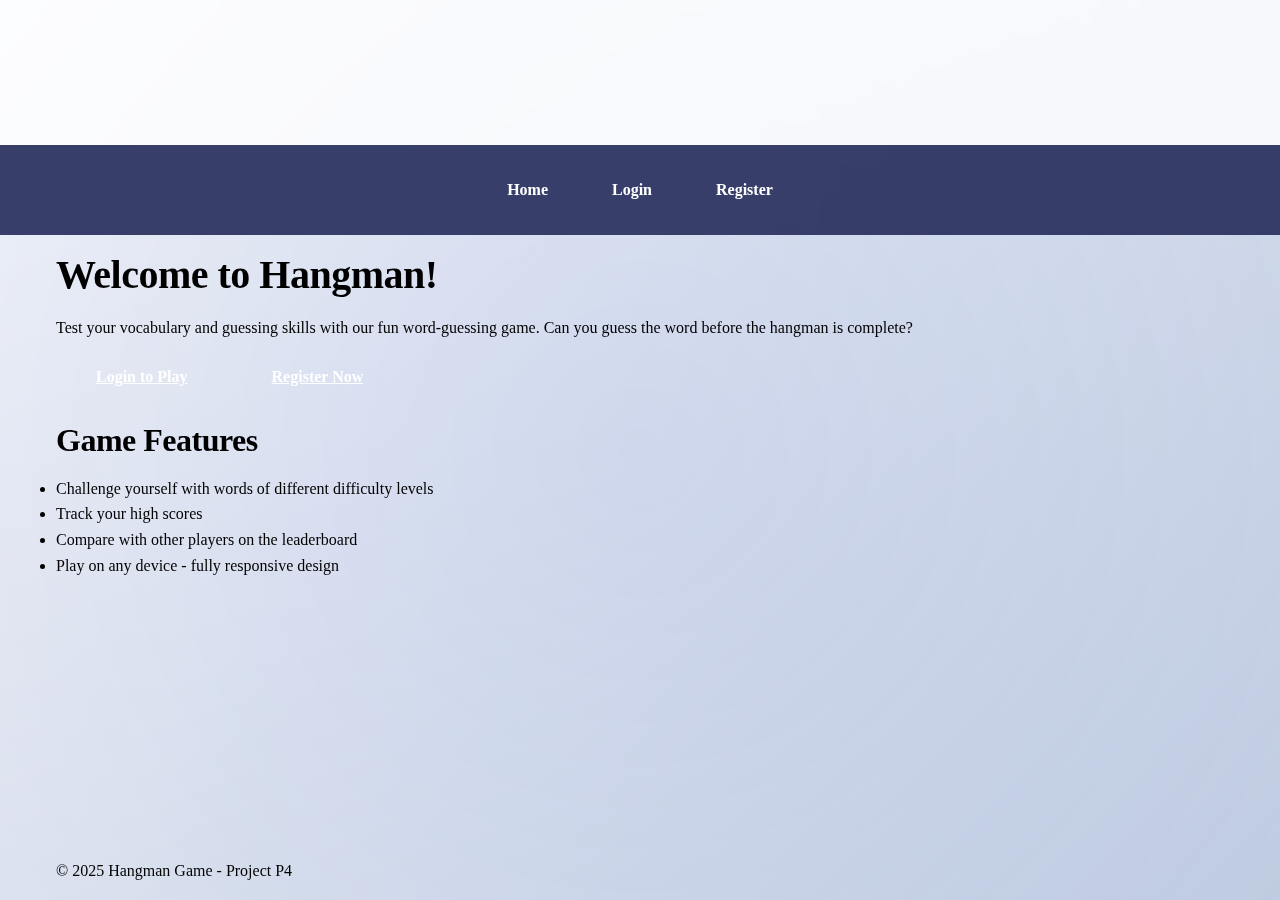
<file: index.html>
<!DOCTYPE html>
<html lang="en">
<head>
    <meta charset="UTF-8">
    <meta name="viewport" content="width=device-width, initial-scale=1.0">
    <title>Hangman Game</title>
    <link rel="stylesheet" href="css/style.css">
    <link rel="stylesheet" href="css/responsive.css">
</head>
<body>
    <header>
        <div class="container">
            <h1>Hangman Game</h1>
        </div>
    </header>
    
    <nav>
        <div class="container">
            <ul>
                <li><a href="index.html">Home</a></li>
                <li><a href="pages/login.html">Login</a></li>
                <li><a href="pages/register.html">Register</a></li>
            </ul>
        </div>
    </nav>
    
    <main class="container">
        <section class="intro">
            <h2>Welcome to Hangman!</h2>
            <p>Test your vocabulary and guessing skills with our fun word-guessing game. Can you guess the word before the hangman is complete?</p>
            
            <div class="cta-buttons">
                <a href="pages/login.html" class="btn">Login to Play</a>
                <a href="pages/register.html" class="btn">Register Now</a>
            </div>
        </section>
        
        <section class="features">
            <h3>Game Features</h3>
            <ul>
                <li>Challenge yourself with words of different difficulty levels</li>
                <li>Track your high scores</li>
                <li>Compare with other players on the leaderboard</li>
                <li>Play on any device - fully responsive design</li>
            </ul>
        </section>
    </main>
    
    <footer>
        <div class="container">
            <p>&copy; 2025 Hangman Game - Project P4</p>
        </div>
    </footer>
    
    <script src="js/main.js"></script>
</body>
</html>
</file>
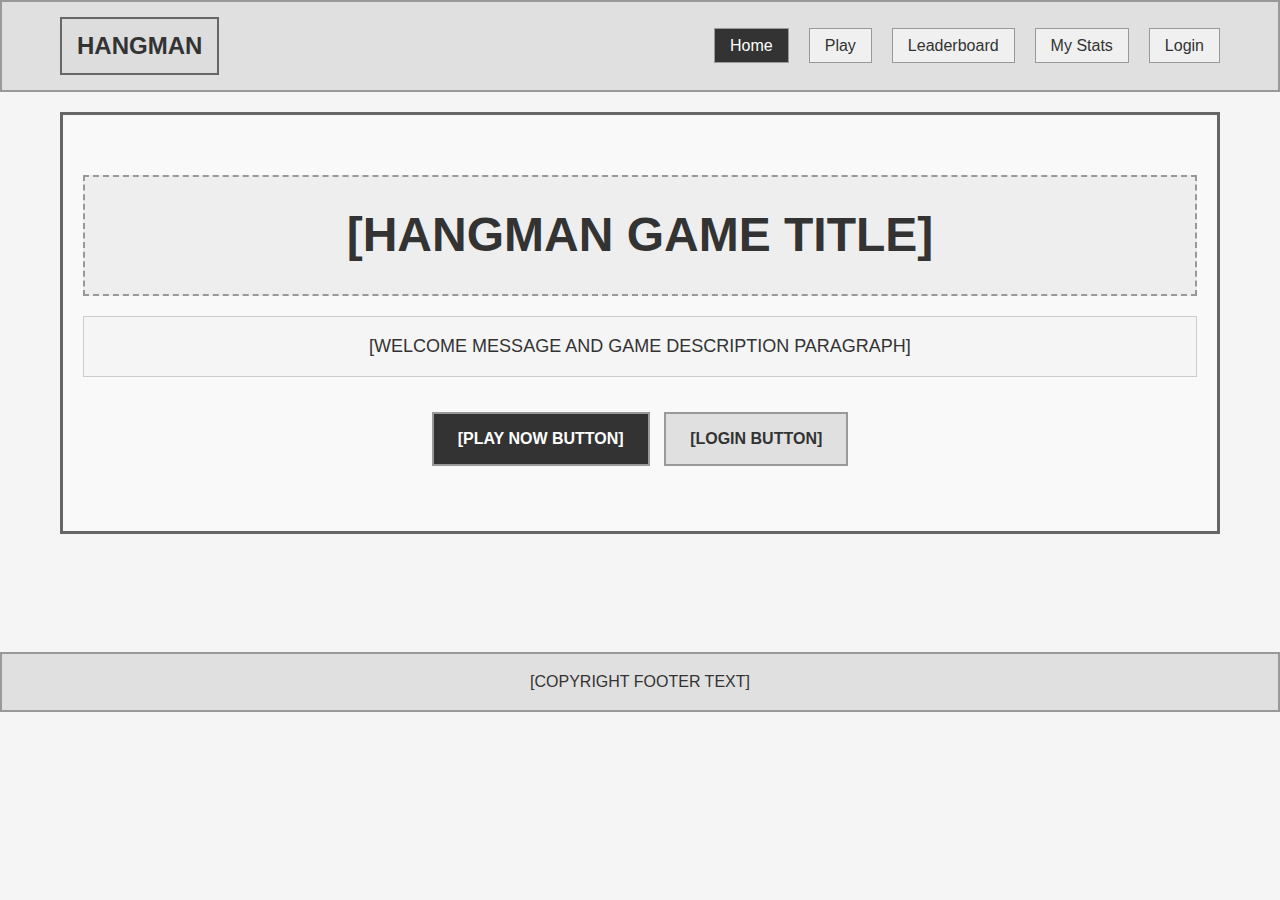
<file: wireframe/index.html>
<!DOCTYPE html>
<html lang="en">
<head>
    <meta charset="UTF-8">
    <meta name="viewport" content="width=device-width, initial-scale=1.0">
    <title>Hangman Game - Wireframe</title>
    <link rel="stylesheet" href="wireframe.css">
</head>
<body>
    <header>
        <div class="container">
            <div class="header-content">
                <a href="index.html" class="logo">HANGMAN</a>
                <nav>
                    <ul>
                        <li><a href="index.html" class="active">Home</a></li>
                        <li><a href="game.html">Play</a></li>
                        <li><a href="leaderboard.html">Leaderboard</a></li>
                        <li><a href="stats.html">My Stats</a></li>
                        <li><a href="login.html">Login</a></li>
                    </ul>
                </nav>
            </div>
        </div>
    </header>
    
    <main>
        <div class="container">
            <div class="hero">
                <h1>[HANGMAN GAME TITLE]</h1>
                <p>[WELCOME MESSAGE AND GAME DESCRIPTION PARAGRAPH]</p>
                <div>
                    <a href="game.html" class="btn btn-primary">[PLAY NOW BUTTON]</a>
                    <a href="login.html" class="btn">[LOGIN BUTTON]</a>
                </div>
            </div>
        </div>
    </main>
    
    <footer>
        <div class="container">
            <p>[COPYRIGHT FOOTER TEXT]</p>
        </div>
    </footer>
</body>
</html>
</file>
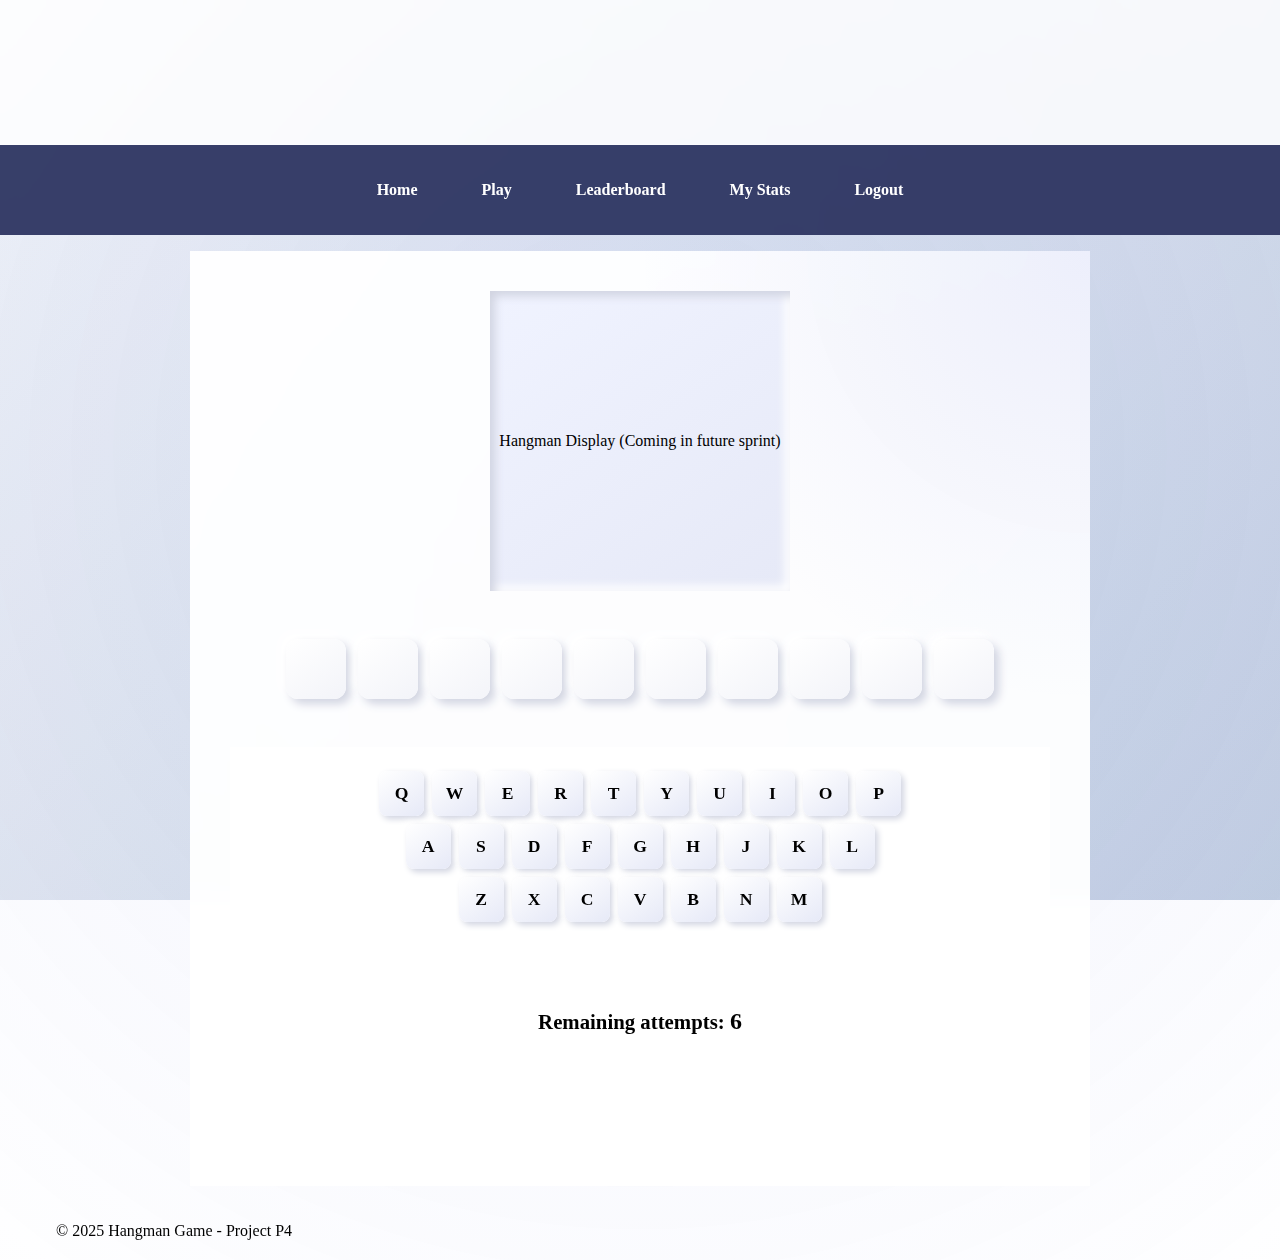
<file: pages/game.html>
<!DOCTYPE html>
<html lang="en">
<head>
    <meta charset="UTF-8">
    <meta name="viewport" content="width=device-width, initial-scale=1.0">
    <title>Play Hangman</title>
    <link rel="stylesheet" href="../css/style.css">
    <link rel="stylesheet" href="../css/responsive.css">
</head>
<body>
    <header>
        <div class="container">
            <h1>Hangman Game</h1>
        </div>
    </header>
    
    <nav>
        <div class="container">
            <ul>
                <li><a href="../index.html">Home</a></li>
                <li><a href="game.html">Play</a></li>
                <li><a href="leaderboard.html">Leaderboard</a></li>
                <li><a href="stats.html">My Stats</a></li>
                <li><a href="#" id="logout-link">Logout</a></li>
            </ul>
        </div>
    </nav>
    
    <main class="container">
        <div class="game-container">
            <!-- The hangman image will go here in future sprints -->
            <div class="hangman-display">
                <p>Hangman Display (Coming in future sprint)</p>
            </div>
            
            <!-- Word display with blanks -->
            <div class="word-display" id="word-display">
                <!-- Will be filled by JavaScript -->
                <div class="letter-box"></div>
                <div class="letter-box"></div>
                <div class="letter-box"></div>
                <div class="letter-box"></div>
                <div class="letter-box"></div>
            </div>
            
            <!-- Virtual keyboard -->
            <div class="keyboard" id="keyboard">
                <!-- Will be filled by JavaScript -->
            </div>
            
            <div class="game-controls">
                <p>Remaining attempts: <span id="attempts">6</span></p>
                <button id="new-game-btn" class="btn">New Game</button>
            </div>
        </div>
    </main>
    
    <footer>
        <div class="container">
            <p>&copy; 2025 Hangman Game - Project P4</p>
        </div>
    </footer>
    
    <script src="../js/game.js"></script>
</body>
</html>
</file>
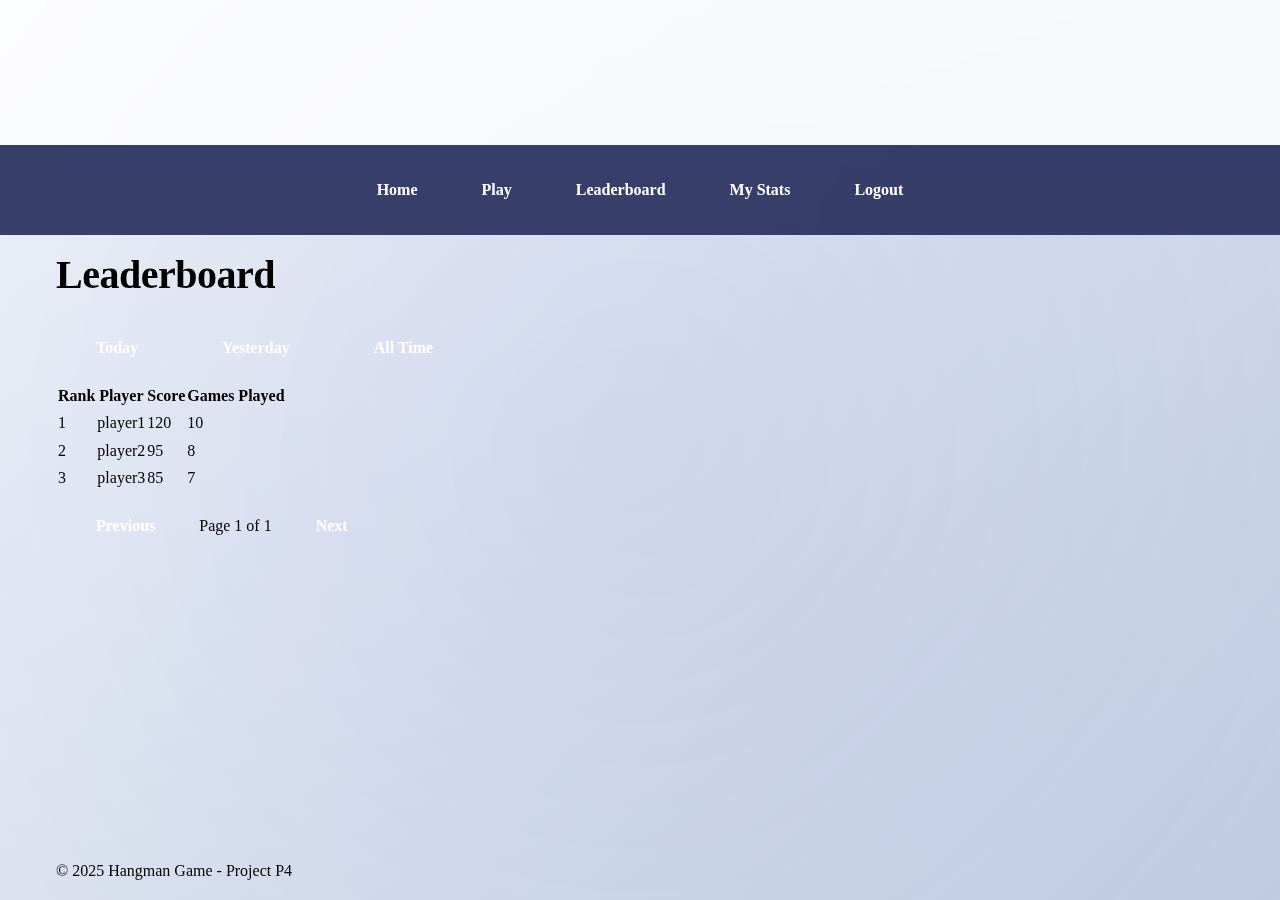
<file: pages/leaderboard.html>
<!DOCTYPE html>
<html lang="en">
<head>
    <meta charset="UTF-8">
    <meta name="viewport" content="width=device-width, initial-scale=1.0">
    <title>Leaderboard - Hangman Game</title>
    <link rel="stylesheet" href="../css/style.css">
    <link rel="stylesheet" href="../css/responsive.css">
</head>
<body>
    <header>
        <div class="container">
            <h1>Hangman Game</h1>
        </div>
    </header>
    
    <nav>
        <div class="container">
            <ul>
                <li><a href="../index.html">Home</a></li>
                <li><a href="game.html">Play</a></li>
                <li><a href="leaderboard.html">Leaderboard</a></li>
                <li><a href="stats.html">My Stats</a></li>
                <li><a href="#" id="logout-link">Logout</a></li>
            </ul>
        </div>
    </nav>
    
    <main class="container">
        <section class="leaderboard-container">
            <h2>Leaderboard</h2>
            
            <div class="time-filters">
                <button class="btn time-filter active" data-timeframe="today">Today</button>
                <button class="btn time-filter" data-timeframe="yesterday">Yesterday</button>
                <button class="btn time-filter" data-timeframe="alltime">All Time</button>
            </div>
            
            <div class="leaderboard-table-container">
                <table class="leaderboard-table">
                    <thead>
                        <tr>
                            <th>Rank</th>
                            <th>Player</th>
                            <th>Score</th>
                            <th>Games Played</th>
                        </tr>
                    </thead>
                    <tbody id="leaderboard-data">
                        <!-- Will be populated by JavaScript -->
                        <tr>
                            <td>1</td>
                            <td>player1</td>
                            <td>120</td>
                            <td>10</td>
                        </tr>
                        <tr>
                            <td>2</td>
                            <td>player2</td>
                            <td>95</td>
                            <td>8</td>
                        </tr>
                        <tr>
                            <td>3</td>
                            <td>player3</td>
                            <td>85</td>
                            <td>7</td>
                        </tr>
                    </tbody>
                </table>
            </div>
            
            <div class="pagination">
                <button class="btn" id="prev-page" disabled>Previous</button>
                <span id="page-info">Page 1 of 1</span>
                <button class="btn" id="next-page" disabled>Next</button>
            </div>
        </section>
    </main>
    
    <footer>
        <div class="container">
            <p>&copy; 2025 Hangman Game - Project P4</p>
        </div>
    </footer>
    
    <script src="../js/main.js"></script>
    <script src="../js/leaderboard.js"></script>
</body>
</html>
</file>
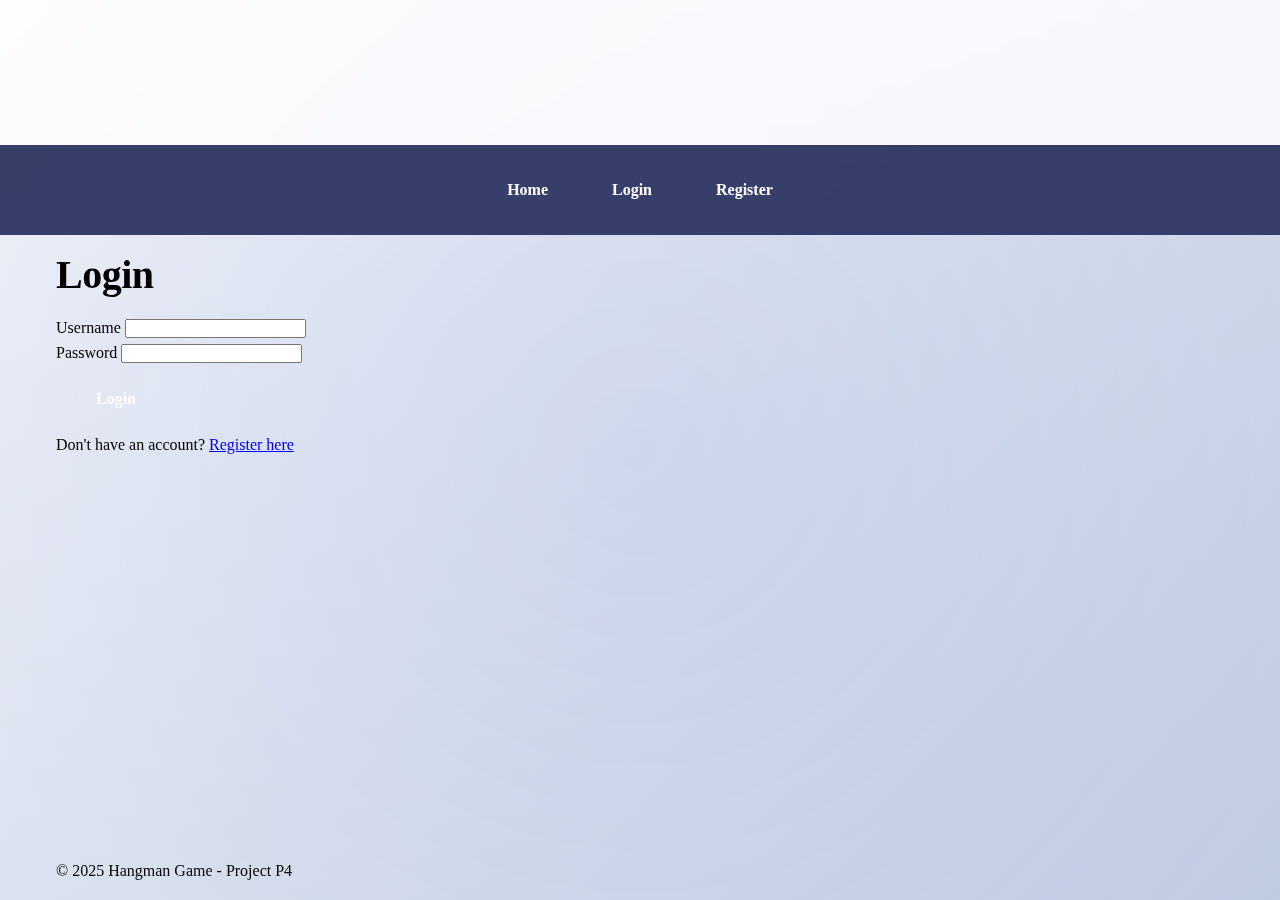
<file: pages/login.html>
<!DOCTYPE html>
<html lang="en">
<head>
    <meta charset="UTF-8">
    <meta name="viewport" content="width=device-width, initial-scale=1.0">
    <title>Login - Hangman Game</title>
    <link rel="stylesheet" href="../css/style.css">
    <link rel="stylesheet" href="../css/responsive.css">
</head>
<body>
    <header>
        <div class="container">
            <h1>Hangman Game</h1>
        </div>
    </header>
    
    <nav>
        <div class="container">
            <ul>
                <li><a href="../index.html">Home</a></li>
                <li><a href="login.html">Login</a></li>
                <li><a href="register.html">Register</a></li>
            </ul>
        </div>
    </nav>
    
    <main class="container">
        <div class="auth-container">
            <h2 class="auth-title">Login</h2>
            <form id="login-form">
                <div class="form-group">
                    <label for="username">Username</label>
                    <input type="text" id="username" name="username" required>
                </div>
                
                <div class="form-group">
                    <label for="password">Password</label>
                    <input type="password" id="password" name="password" required>
                </div>
                
                <div class="form-group">
                    <button type="submit" class="btn">Login</button>
                </div>
                
                <p>Don't have an account? <a href="register.html">Register here</a></p>
            </form>
        </div>
    </main>
    
    <footer>
        <div class="container">
            <p>&copy; 2025 Hangman Game - Project P4</p>
        </div>
    </footer>
    
    <script src="../js/auth.js"></script>
</body>
</html>
</file>
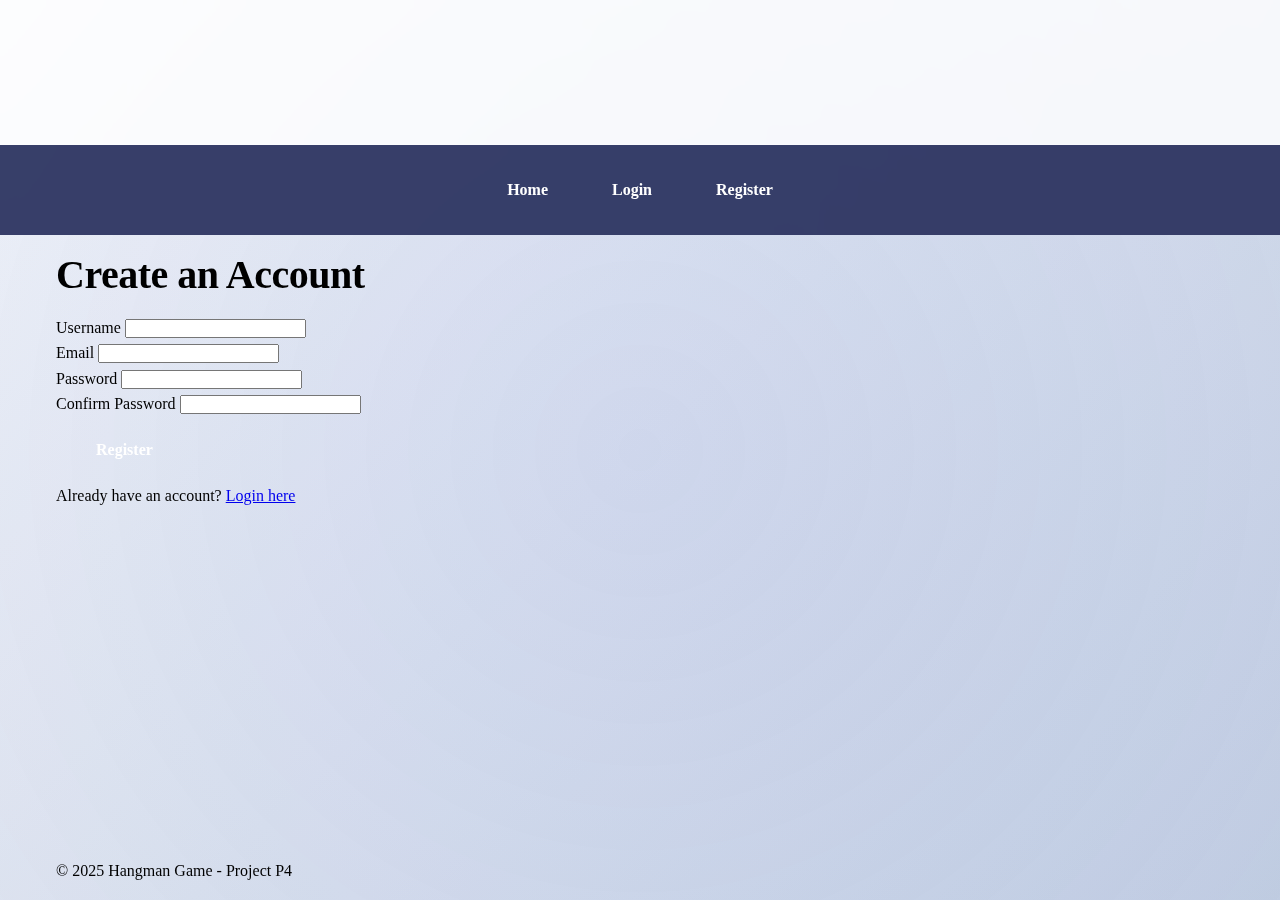
<file: pages/register.html>
<!DOCTYPE html>
<html lang="en">
<head>
    <meta charset="UTF-8">
    <meta name="viewport" content="width=device-width, initial-scale=1.0">
    <title>Register - Hangman Game</title>
    <link rel="stylesheet" href="../css/style.css">
    <link rel="stylesheet" href="../css/responsive.css">
</head>
<body>
    <header>
        <div class="container">
            <h1>Hangman Game</h1>
        </div>
    </header>
    
    <nav>
        <div class="container">
            <ul>
                <li><a href="../index.html">Home</a></li>
                <li><a href="login.html">Login</a></li>
                <li><a href="register.html">Register</a></li>
            </ul>
        </div>
    </nav>
    
    <main class="container">
        <div class="auth-container">
            <h2 class="auth-title">Create an Account</h2>
            <form id="register-form">
                <div class="form-group">
                    <label for="username">Username</label>
                    <input type="text" id="username" name="username" required>
                </div>
                
                <div class="form-group">
                    <label for="email">Email</label>
                    <input type="email" id="email" name="email" required>
                </div>
                
                <div class="form-group">
                    <label for="password">Password</label>
                    <input type="password" id="password" name="password" required>
                </div>
                
                <div class="form-group">
                    <label for="confirm-password">Confirm Password</label>
                    <input type="password" id="confirm-password" name="confirm-password" required>
                </div>
                
                <div class="form-group">
                    <button type="submit" class="btn">Register</button>
                </div>
                
                <p>Already have an account? <a href="login.html">Login here</a></p>
            </form>
        </div>
    </main>
    
    <footer>
        <div class="container">
            <p>&copy; 2025 Hangman Game - Project P4</p>
        </div>
    </footer>
    
    <script src="../js/auth.js"></script>
</body>
</html>
</file>
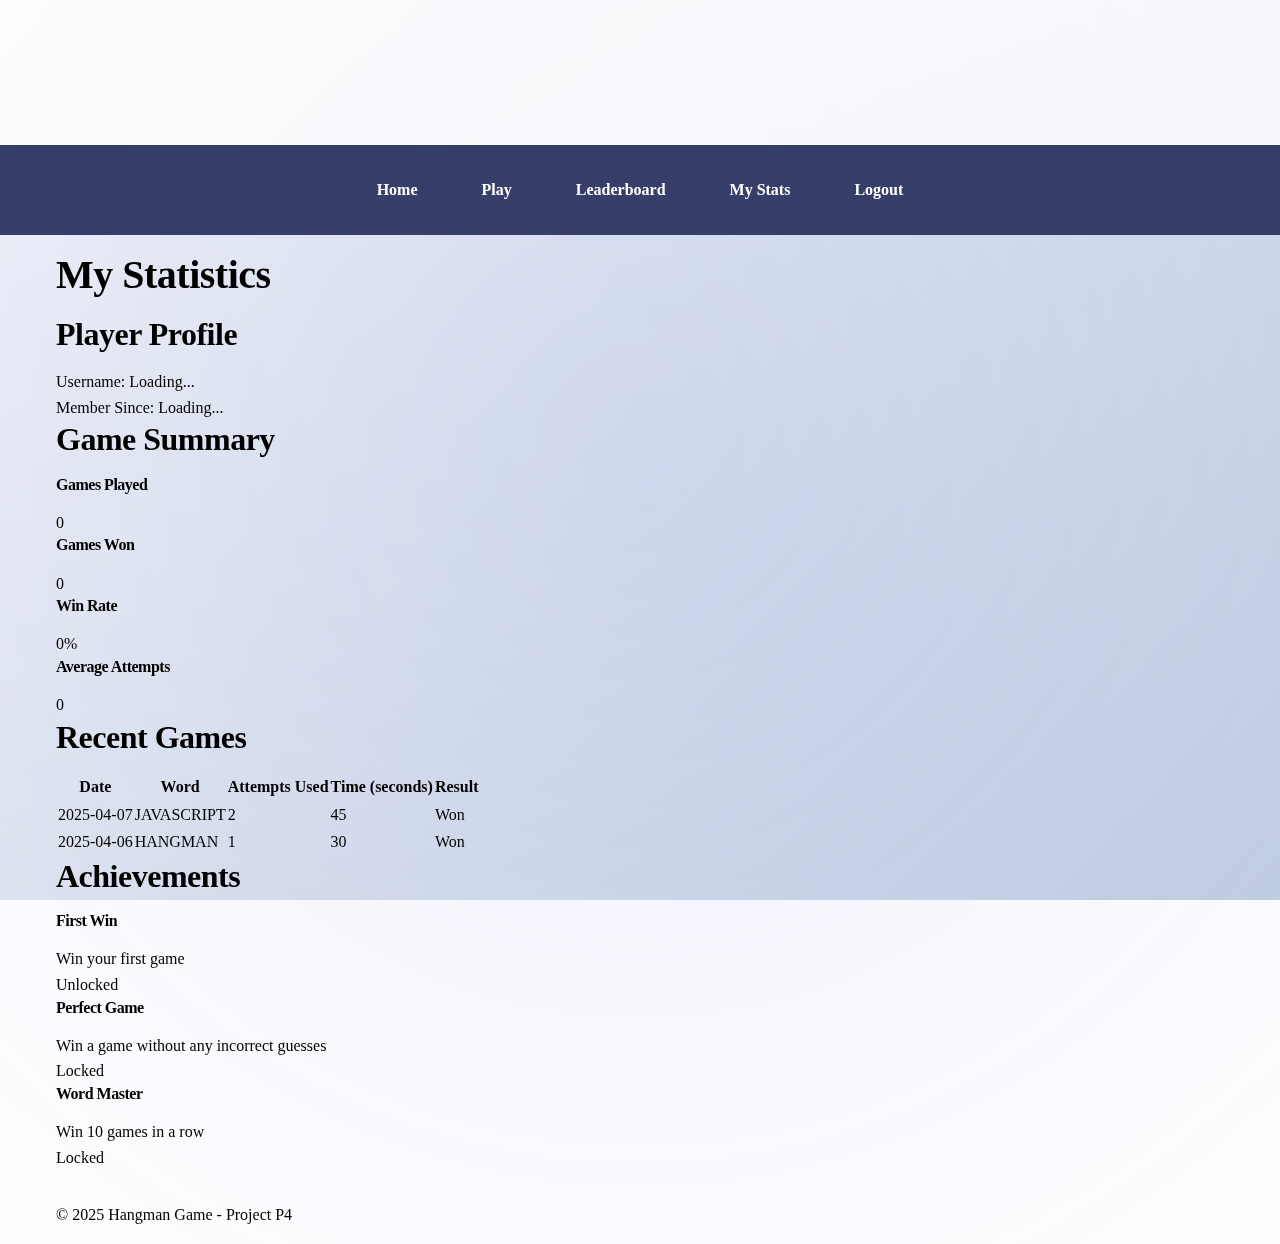
<file: pages/stats.html>
<!DOCTYPE html>
<html lang="en">
<head>
    <meta charset="UTF-8">
    <meta name="viewport" content="width=device-width, initial-scale=1.0">
    <title>My Stats - Hangman Game</title>
    <link rel="stylesheet" href="../css/style.css">
    <link rel="stylesheet" href="../css/responsive.css">
</head>
<body>
    <header>
        <div class="container">
            <h1>Hangman Game</h1>
        </div>
    </header>
    
    <nav>
        <div class="container">
            <ul>
                <li><a href="../index.html">Home</a></li>
                <li><a href="game.html">Play</a></li>
                <li><a href="leaderboard.html">Leaderboard</a></li>
                <li><a href="stats.html">My Stats</a></li>
                <li><a href="#" id="logout-link">Logout</a></li>
            </ul>
        </div>
    </nav>
    
    <main class="container">
        <section class="stats-container">
            <h2>My Statistics</h2>
            
            <div class="user-profile">
                <h3>Player Profile</h3>
                <p>Username: <span id="player-username">Loading...</span></p>
                <p>Member Since: <span id="player-joined-date">Loading...</span></p>
            </div>
            
            <div class="stats-summary">
                <h3>Game Summary</h3>
                <div class="stats-grid">
                    <div class="stat-box">
                        <h4>Games Played</h4>
                        <p id="total-games">0</p>
                    </div>
                    <div class="stat-box">
                        <h4>Games Won</h4>
                        <p id="games-won">0</p>
                    </div>
                    <div class="stat-box">
                        <h4>Win Rate</h4>
                        <p id="win-rate">0%</p>
                    </div>
                    <div class="stat-box">
                        <h4>Average Attempts</h4>
                        <p id="avg-attempts">0</p>
                    </div>
                </div>
            </div>
            
            <div class="recent-games">
                <h3>Recent Games</h3>
                <table class="games-table">
                    <thead>
                        <tr>
                            <th>Date</th>
                            <th>Word</th>
                            <th>Attempts Used</th>
                            <th>Time (seconds)</th>
                            <th>Result</th>
                        </tr>
                    </thead>
                    <tbody id="recent-games-data">
                        <!-- Will be populated by JavaScript -->
                        <tr>
                            <td>2025-04-07</td>
                            <td>JAVASCRIPT</td>
                            <td>2</td>
                            <td>45</td>
                            <td>Won</td>
                        </tr>
                        <tr>
                            <td>2025-04-06</td>
                            <td>HANGMAN</td>
                            <td>1</td>
                            <td>30</td>
                            <td>Won</td>
                        </tr>
                    </tbody>
                </table>
            </div>
            
            <div class="achievement-section">
                <h3>Achievements</h3>
                <div class="achievements-grid" id="achievements-container">
                    <!-- Will be populated by JavaScript in future sprints -->
                    <div class="achievement">
                        <h4>First Win</h4>
                        <p>Win your first game</p>
                        <span class="achievement-status">Unlocked</span>
                    </div>
                    <div class="achievement">
                        <h4>Perfect Game</h4>
                        <p>Win a game without any incorrect guesses</p>
                        <span class="achievement-status">Locked</span>
                    </div>
                    <div class="achievement">
                        <h4>Word Master</h4>
                        <p>Win 10 games in a row</p>
                        <span class="achievement-status">Locked</span>
                    </div>
                </div>
            </div>
        </section>
    </main>
    
    <footer>
        <div class="container">
            <p>&copy; 2025 Hangman Game - Project P4</p>
        </div>
    </footer>
    
    <script src="../js/main.js"></script>
    <script src="../js/stats.js"></script>
</body>
</html>
</file>
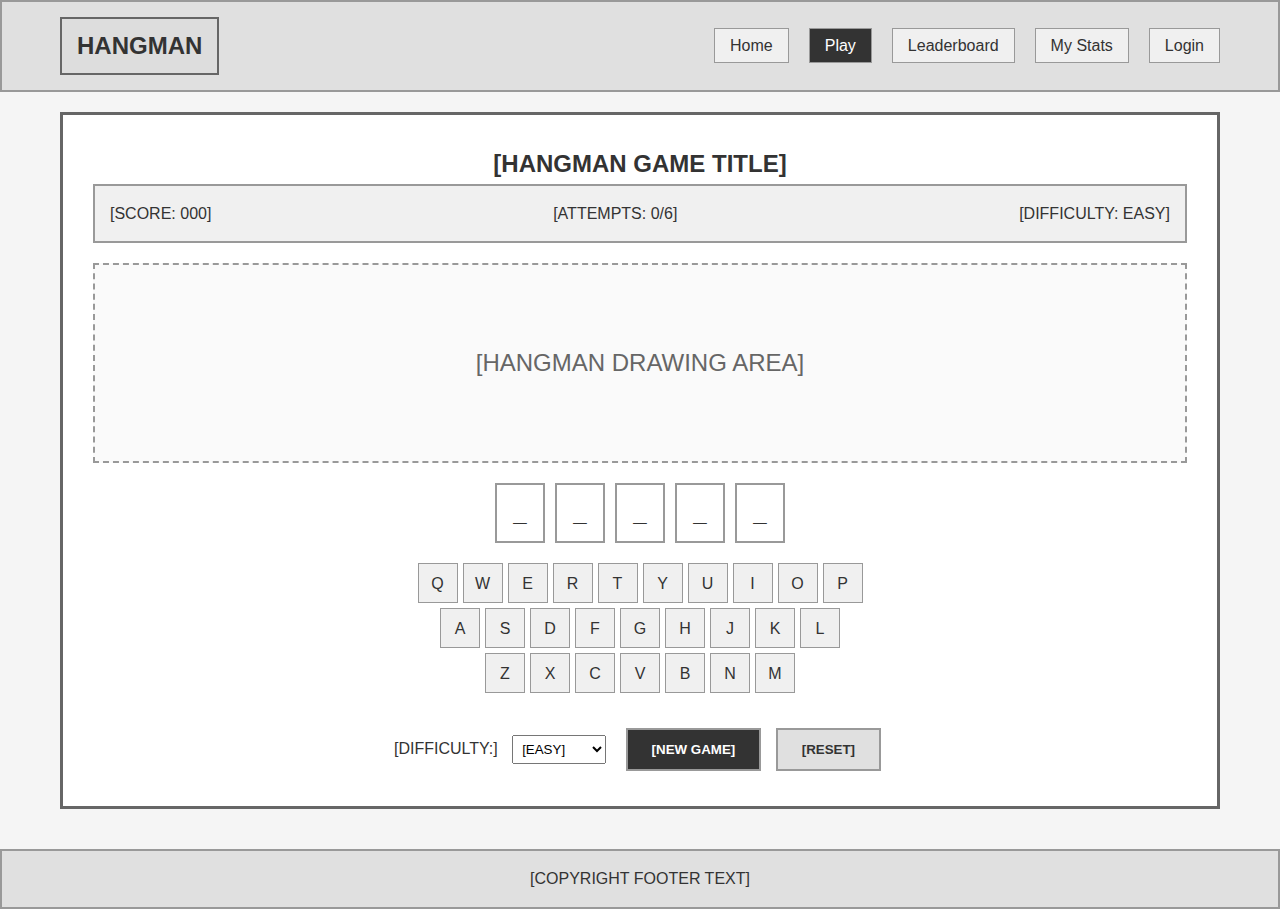
<file: wireframe/game.html>
<!DOCTYPE html>
<html lang="en">
<head>
    <meta charset="UTF-8">
    <meta name="viewport" content="width=device-width, initial-scale=1.0">
    <title>Game - Hangman Game Wireframe</title>
    <link rel="stylesheet" href="wireframe.css">
</head>
<body>
    <header>
        <div class="container">
            <div class="header-content">
                <a href="index.html" class="logo">HANGMAN</a>
                <nav>
                    <ul>
                        <li><a href="index.html">Home</a></li>
                        <li><a href="game.html" class="active">Play</a></li>
                        <li><a href="leaderboard.html">Leaderboard</a></li>
                        <li><a href="stats.html">My Stats</a></li>
                        <li><a href="login.html">Login</a></li>
                    </ul>
                </nav>
            </div>
        </div>
    </header>
    
    <main>
        <div class="container">
            <div class="game-container">
                <h2>[HANGMAN GAME TITLE]</h2>
                
                <!-- Game Status -->
                <div class="game-status">
                    <div>[SCORE: 000]</div>
                    <div>[ATTEMPTS: 0/6]</div>
                    <div>[DIFFICULTY: EASY]</div>
                </div>
                
                <!-- Hangman Drawing -->
                <div class="hangman-display">
                    [HANGMAN DRAWING AREA]
                </div>
                
                <!-- Word Display -->
                <div class="word-display">
                    <div class="letter-box">_</div>
                    <div class="letter-box">_</div>
                    <div class="letter-box">_</div>
                    <div class="letter-box">_</div>
                    <div class="letter-box">_</div>
                </div>
                
                <!-- Keyboard -->
                <div class="keyboard">
                    <div class="keyboard-row">
                        <div class="key">Q</div>
                        <div class="key">W</div>
                        <div class="key">E</div>
                        <div class="key">R</div>
                        <div class="key">T</div>
                        <div class="key">Y</div>
                        <div class="key">U</div>
                        <div class="key">I</div>
                        <div class="key">O</div>
                        <div class="key">P</div>
                    </div>
                    <div class="keyboard-row">
                        <div class="key">A</div>
                        <div class="key">S</div>
                        <div class="key">D</div>
                        <div class="key">F</div>
                        <div class="key">G</div>
                        <div class="key">H</div>
                        <div class="key">J</div>
                        <div class="key">K</div>
                        <div class="key">L</div>
                    </div>
                    <div class="keyboard-row">
                        <div class="key">Z</div>
                        <div class="key">X</div>
                        <div class="key">C</div>
                        <div class="key">V</div>
                        <div class="key">B</div>
                        <div class="key">N</div>
                        <div class="key">M</div>
                    </div>
                </div>
                
                <!-- Game Controls -->
                <div style="margin-top: 30px;">
                    <label>[DIFFICULTY:]</label>
                    <select style="margin: 0 10px; padding: 5px;">
                        <option>[EASY]</option>
                        <option>[MEDIUM]</option>
                        <option>[HARD]</option>
                    </select>
                    <button class="btn btn-primary">[NEW GAME]</button>
                    <button class="btn">[RESET]</button>
                </div>
            </div>
        </div>
    </main>
    
    <footer>
        <div class="container">
            <p>[COPYRIGHT FOOTER TEXT]</p>
        </div>
    </footer>
</body>
</html>
</file>
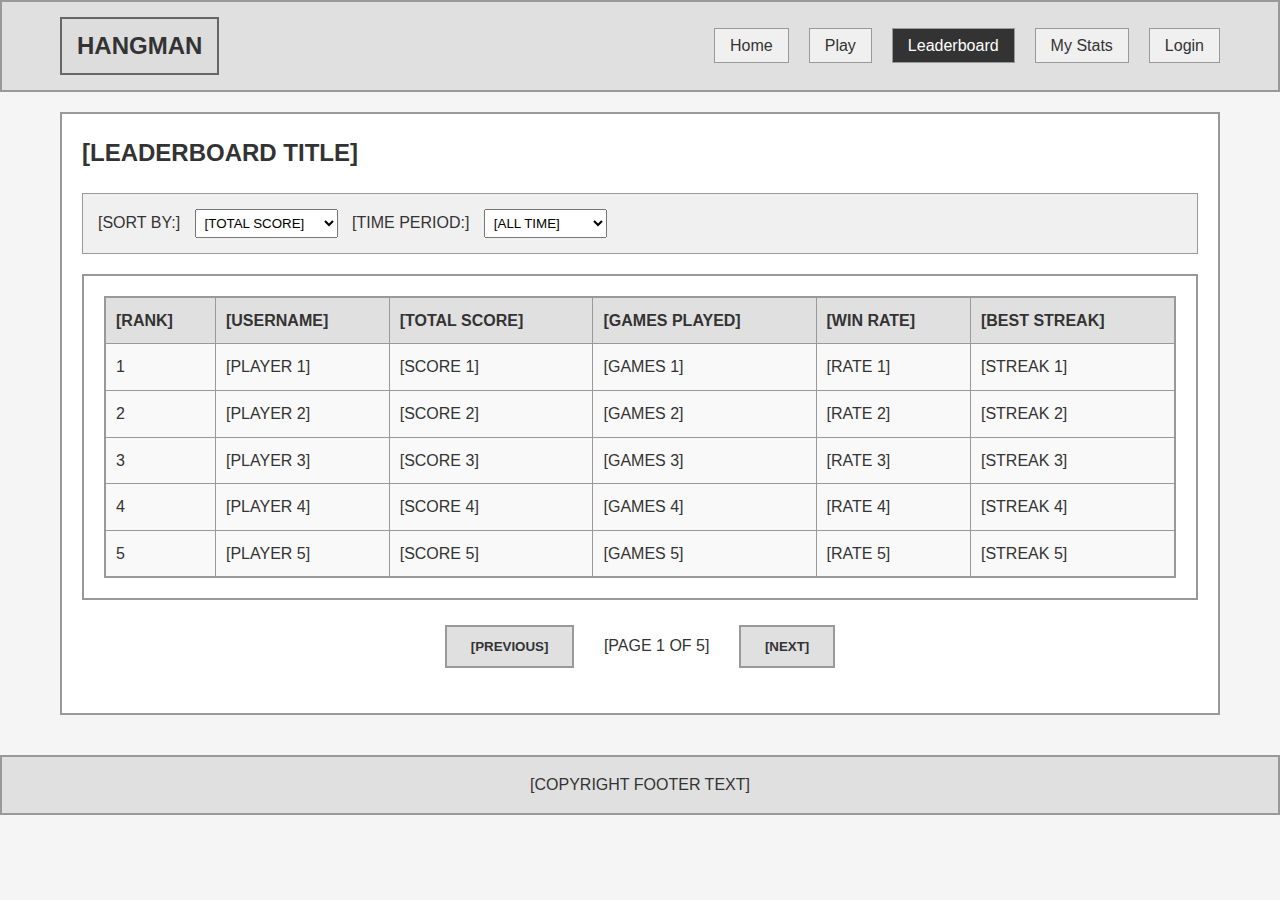
<file: wireframe/leaderboard.html>
<!DOCTYPE html>
<html lang="en">
<head>
    <meta charset="UTF-8">
    <meta name="viewport" content="width=device-width, initial-scale=1.0">
    <title>Leaderboard - Hangman Game Wireframe</title>
    <link rel="stylesheet" href="wireframe.css">
</head>
<body>
    <header>
        <div class="container">
            <div class="header-content">
                <a href="index.html" class="logo">HANGMAN</a>
                <nav>
                    <ul>
                        <li><a href="index.html">Home</a></li>
                        <li><a href="game.html">Play</a></li>
                        <li><a href="leaderboard.html" class="active">Leaderboard</a></li>
                        <li><a href="stats.html">My Stats</a></li>
                        <li><a href="login.html">Login</a></li>
                    </ul>
                </nav>
            </div>
        </div>
    </header>
    
    <main>
        <div class="container">
            <div class="box">
                <h2>[LEADERBOARD TITLE]</h2>
                
                <!-- Filter/Sort Options -->
                <div style="margin: 20px 0; padding: 15px; border: 1px solid #999; background: #f0f0f0;">
                    <label>[SORT BY:]</label>
                    <select style="margin: 0 10px; padding: 5px;">
                        <option>[TOTAL SCORE]</option>
                        <option>[WIN RATE]</option>
                        <option>[GAMES PLAYED]</option>
                    </select>
                    
                    <label>[TIME PERIOD:]</label>
                    <select style="margin: 0 10px; padding: 5px;">
                        <option>[ALL TIME]</option>
                        <option>[THIS WEEK]</option>
                        <option>[THIS MONTH]</option>
                    </select>
                </div>
                
                <!-- Leaderboard Table -->
                <div class="table-container">
                    <table>
                        <thead>
                            <tr>
                                <th>[RANK]</th>
                                <th>[USERNAME]</th>
                                <th>[TOTAL SCORE]</th>
                                <th>[GAMES PLAYED]</th>
                                <th>[WIN RATE]</th>
                                <th>[BEST STREAK]</th>
                            </tr>
                        </thead>
                        <tbody>
                            <tr>
                                <td>1</td>
                                <td>[PLAYER 1]</td>
                                <td>[SCORE 1]</td>
                                <td>[GAMES 1]</td>
                                <td>[RATE 1]</td>
                                <td>[STREAK 1]</td>
                            </tr>
                            <tr>
                                <td>2</td>
                                <td>[PLAYER 2]</td>
                                <td>[SCORE 2]</td>
                                <td>[GAMES 2]</td>
                                <td>[RATE 2]</td>
                                <td>[STREAK 2]</td>
                            </tr>
                            <tr>
                                <td>3</td>
                                <td>[PLAYER 3]</td>
                                <td>[SCORE 3]</td>
                                <td>[GAMES 3]</td>
                                <td>[RATE 3]</td>
                                <td>[STREAK 3]</td>
                            </tr>
                            <tr>
                                <td>4</td>
                                <td>[PLAYER 4]</td>
                                <td>[SCORE 4]</td>
                                <td>[GAMES 4]</td>
                                <td>[RATE 4]</td>
                                <td>[STREAK 4]</td>
                            </tr>
                            <tr>
                                <td>5</td>
                                <td>[PLAYER 5]</td>
                                <td>[SCORE 5]</td>
                                <td>[GAMES 5]</td>
                                <td>[RATE 5]</td>
                                <td>[STREAK 5]</td>
                            </tr>
                        </tbody>
                    </table>
                </div>
                
                <!-- Pagination -->
                <div style="text-align: center; margin: 20px 0;">
                    <button class="btn">[PREVIOUS]</button>
                    <span style="margin: 0 20px;">[PAGE 1 OF 5]</span>
                    <button class="btn">[NEXT]</button>
                </div>
            </div>
        </div>
    </main>
    
    <footer>
        <div class="container">
            <p>[COPYRIGHT FOOTER TEXT]</p>
        </div>
    </footer>
</body>
</html>
</file>
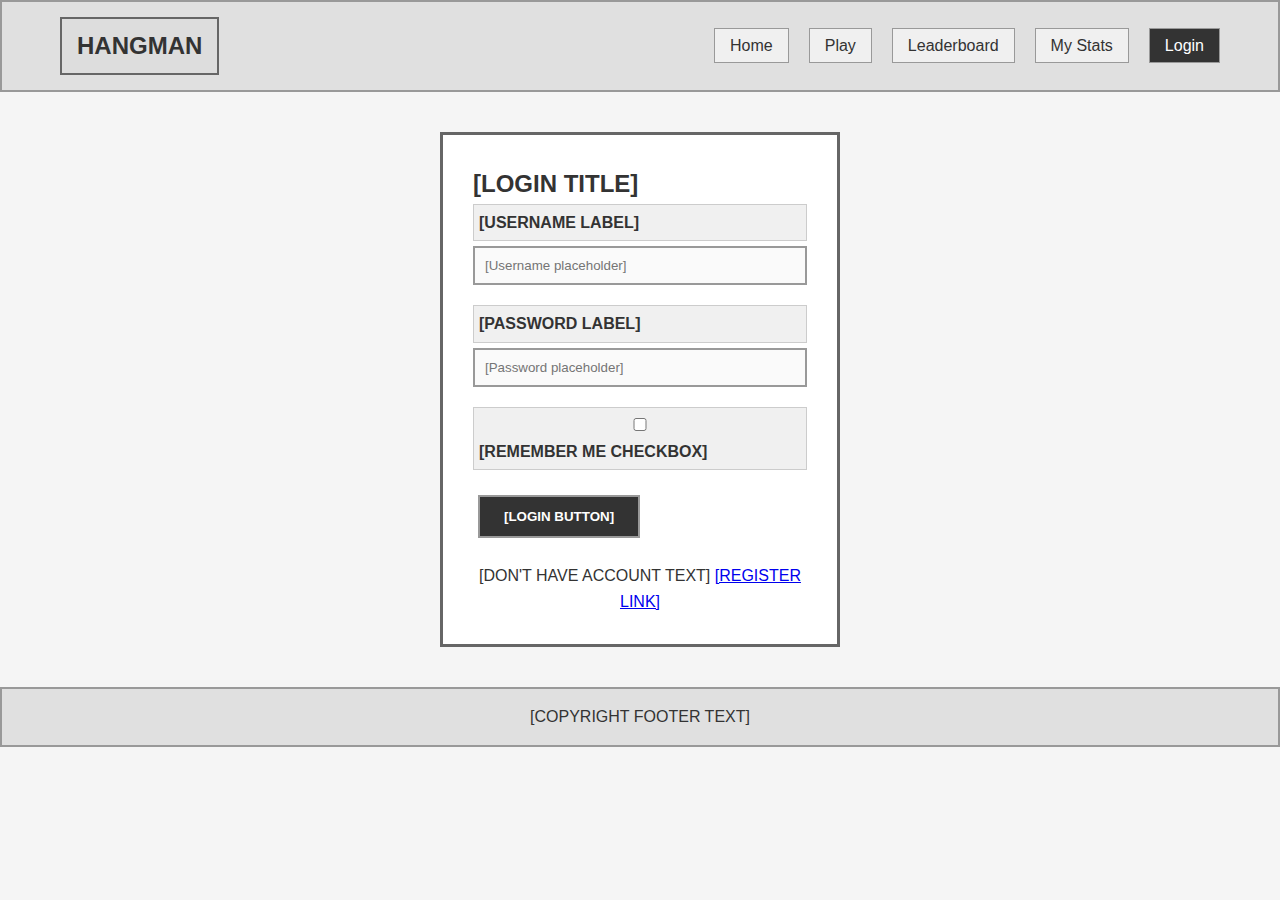
<file: wireframe/login.html>
<!DOCTYPE html>
<html lang="en">
<head>
    <meta charset="UTF-8">
    <meta name="viewport" content="width=device-width, initial-scale=1.0">
    <title>Login - Hangman Game Wireframe</title>
    <link rel="stylesheet" href="wireframe.css">
</head>
<body>
    <header>
        <div class="container">
            <div class="header-content">
                <a href="index.html" class="logo">HANGMAN</a>
                <nav>
                    <ul>
                        <li><a href="index.html">Home</a></li>
                        <li><a href="game.html">Play</a></li>
                        <li><a href="leaderboard.html">Leaderboard</a></li>
                        <li><a href="stats.html">My Stats</a></li>
                        <li><a href="login.html" class="active">Login</a></li>
                    </ul>
                </nav>
            </div>
        </div>
    </header>
    
    <main>
        <div class="container">
            <div class="form-container">
                <h2>[LOGIN TITLE]</h2>
                
                <form>
                    <div class="form-group">
                        <label>[USERNAME LABEL]</label>
                        <input type="text" placeholder="[Username placeholder]">
                    </div>
                    
                    <div class="form-group">
                        <label>[PASSWORD LABEL]</label>
                        <input type="password" placeholder="[Password placeholder]">
                    </div>
                    
                    <div class="form-group">
                        <label>
                            <input type="checkbox"> [REMEMBER ME CHECKBOX]
                        </label>
                    </div>
                    
                    <button type="submit" class="btn btn-primary">[LOGIN BUTTON]</button>
                </form>
                
                <div style="text-align: center; margin-top: 20px;">
                    <p>[DON'T HAVE ACCOUNT TEXT] <a href="register.html">[REGISTER LINK]</a></p>
                </div>
            </div>
        </div>
    </main>
    
    <footer>
        <div class="container">
            <p>[COPYRIGHT FOOTER TEXT]</p>
        </div>
    </footer>
</body>
</html>
</file>
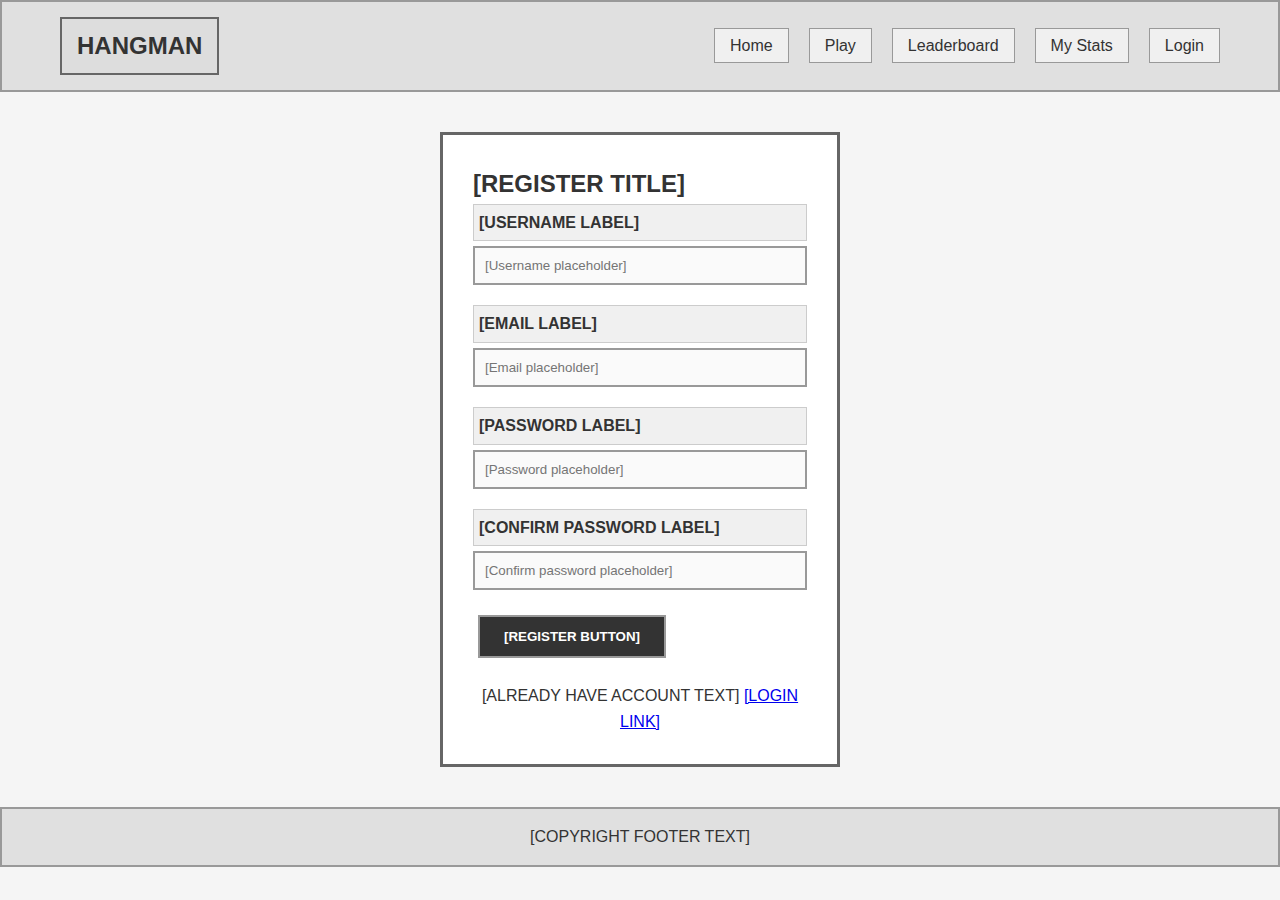
<file: wireframe/register.html>
<!DOCTYPE html>
<html lang="en">
<head>
    <meta charset="UTF-8">
    <meta name="viewport" content="width=device-width, initial-scale=1.0">
    <title>Register - Hangman Game Wireframe</title>
    <link rel="stylesheet" href="wireframe.css">
</head>
<body>
    <header>
        <div class="container">
            <div class="header-content">
                <a href="index.html" class="logo">HANGMAN</a>
                <nav>
                    <ul>
                        <li><a href="index.html">Home</a></li>
                        <li><a href="game.html">Play</a></li>
                        <li><a href="leaderboard.html">Leaderboard</a></li>
                        <li><a href="stats.html">My Stats</a></li>
                        <li><a href="login.html">Login</a></li>
                    </ul>
                </nav>
            </div>
        </div>
    </header>
    
    <main>
        <div class="container">
            <div class="form-container">
                <h2>[REGISTER TITLE]</h2>
                
                <form>
                    <div class="form-group">
                        <label>[USERNAME LABEL]</label>
                        <input type="text" placeholder="[Username placeholder]">
                    </div>
                    
                    <div class="form-group">
                        <label>[EMAIL LABEL]</label>
                        <input type="email" placeholder="[Email placeholder]">
                    </div>
                    
                    <div class="form-group">
                        <label>[PASSWORD LABEL]</label>
                        <input type="password" placeholder="[Password placeholder]">
                    </div>
                    
                    <div class="form-group">
                        <label>[CONFIRM PASSWORD LABEL]</label>
                        <input type="password" placeholder="[Confirm password placeholder]">
                    </div>
                    
                    <button type="submit" class="btn btn-primary">[REGISTER BUTTON]</button>
                </form>
                
                <div style="text-align: center; margin-top: 20px;">
                    <p>[ALREADY HAVE ACCOUNT TEXT] <a href="login.html">[LOGIN LINK]</a></p>
                </div>
            </div>
        </div>
    </main>
    
    <footer>
        <div class="container">
            <p>[COPYRIGHT FOOTER TEXT]</p>
        </div>
    </footer>
</body>
</html>
</file>
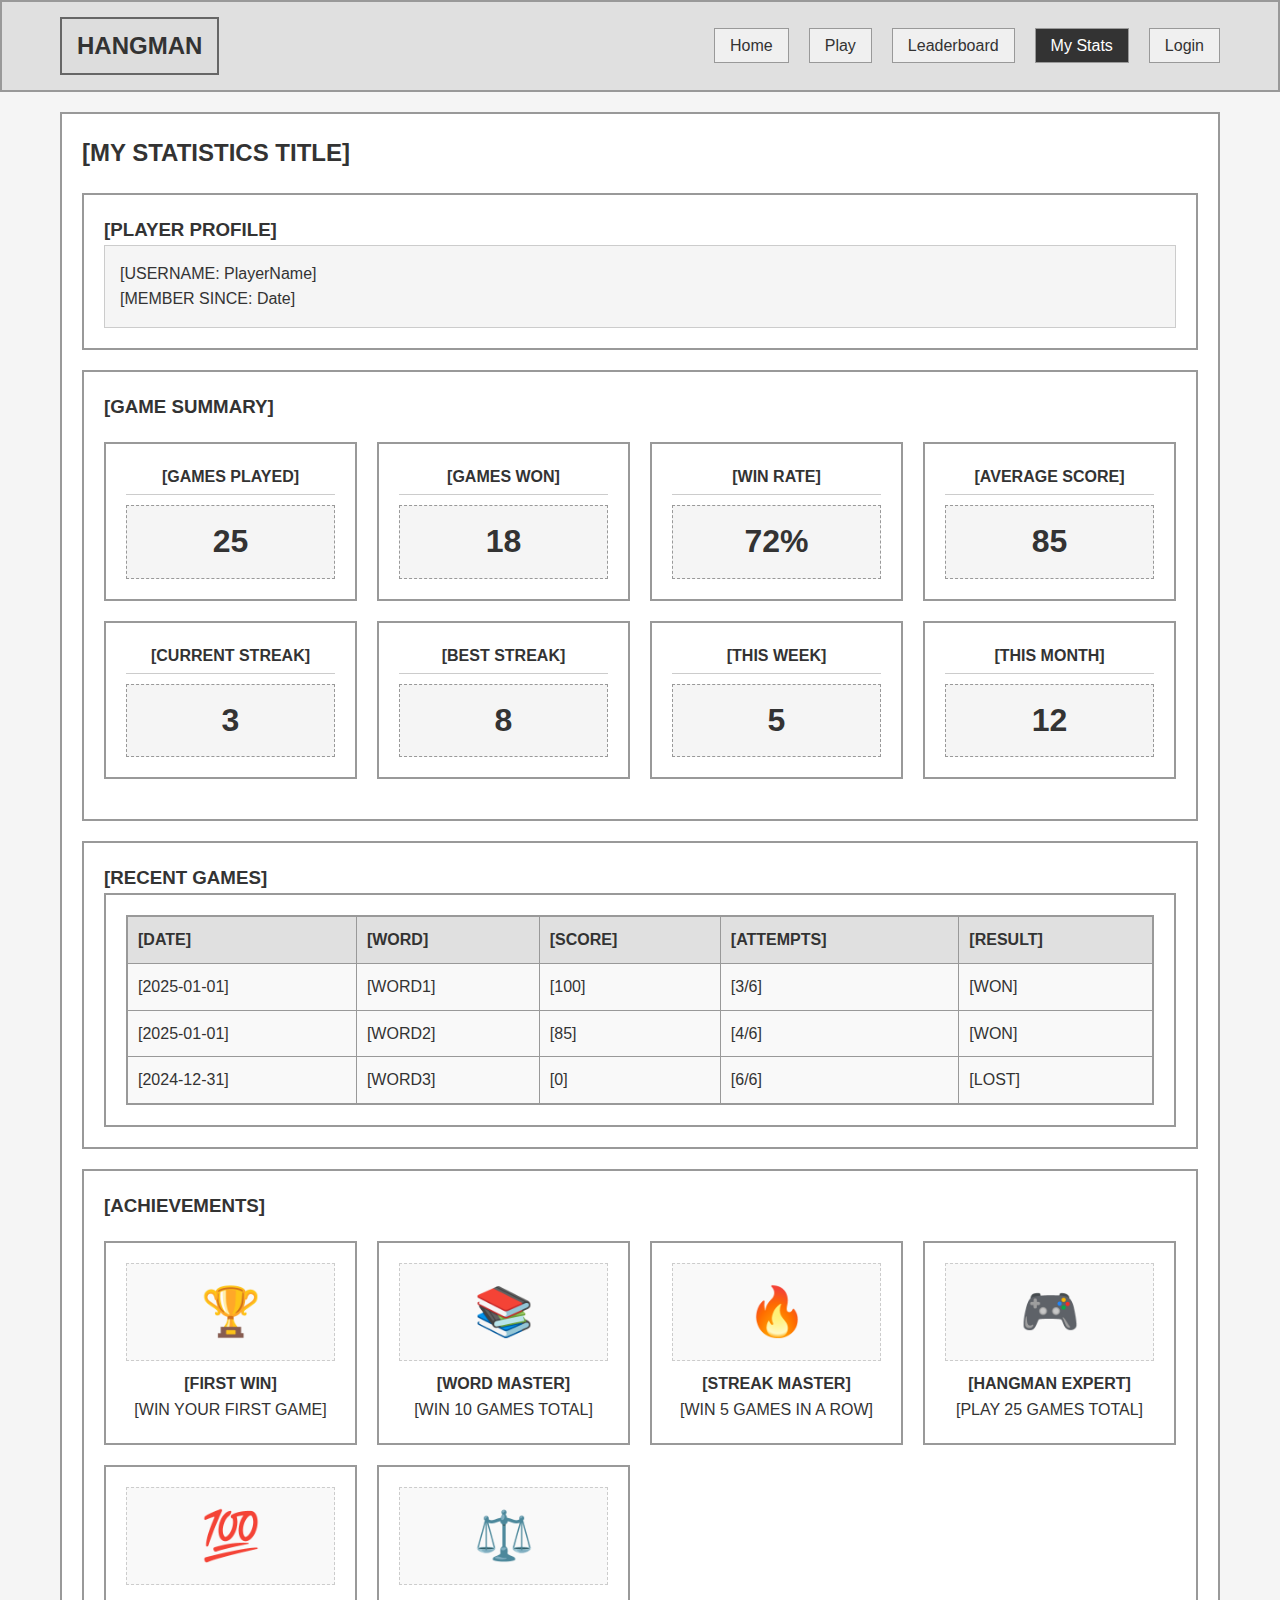
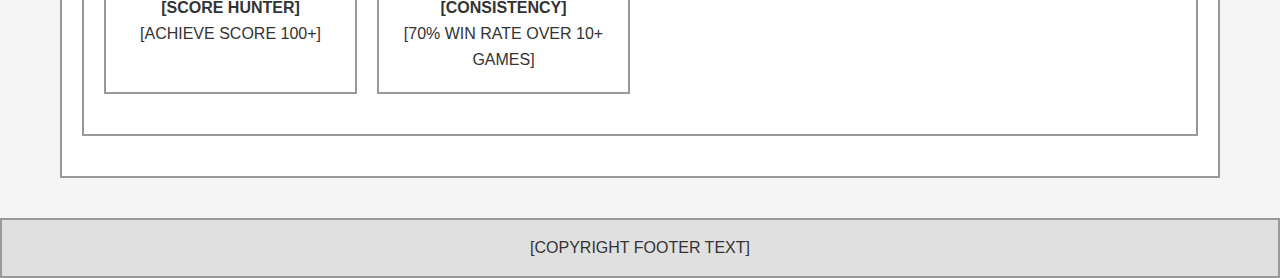
<file: wireframe/stats.html>
<!DOCTYPE html>
<html lang="en">
<head>
    <meta charset="UTF-8">
    <meta name="viewport" content="width=device-width, initial-scale=1.0">
    <title>My Stats - Hangman Game Wireframe</title>
    <link rel="stylesheet" href="wireframe.css">
</head>
<body>
    <header>
        <div class="container">
            <div class="header-content">
                <a href="index.html" class="logo">HANGMAN</a>
                <nav>
                    <ul>
                        <li><a href="index.html">Home</a></li>
                        <li><a href="game.html">Play</a></li>
                        <li><a href="leaderboard.html">Leaderboard</a></li>
                        <li><a href="stats.html" class="active">My Stats</a></li>
                        <li><a href="login.html">Login</a></li>
                    </ul>
                </nav>
            </div>
        </div>
    </header>
    
    <main>
        <div class="container">
            <div class="box">
                <h2>[MY STATISTICS TITLE]</h2>
                
                <!-- Player Profile Section -->
                <div class="box">
                    <h3>[PLAYER PROFILE]</h3>
                    <div style="padding: 15px; border: 1px solid #ccc; background: #f5f5f5;">
                        <p>[USERNAME: PlayerName]</p>
                        <p>[MEMBER SINCE: Date]</p>
                    </div>
                </div>
                
                <!-- Game Summary Stats -->
                <div class="box">
                    <h3>[GAME SUMMARY]</h3>
                    <div class="stats-grid">
                        <div class="stat-box">
                            <h4>[GAMES PLAYED]</h4>
                            <p>25</p>
                        </div>
                        <div class="stat-box">
                            <h4>[GAMES WON]</h4>
                            <p>18</p>
                        </div>
                        <div class="stat-box">
                            <h4>[WIN RATE]</h4>
                            <p>72%</p>
                        </div>
                        <div class="stat-box">
                            <h4>[AVERAGE SCORE]</h4>
                            <p>85</p>
                        </div>
                        <div class="stat-box">
                            <h4>[CURRENT STREAK]</h4>
                            <p>3</p>
                        </div>
                        <div class="stat-box">
                            <h4>[BEST STREAK]</h4>
                            <p>8</p>
                        </div>
                        <div class="stat-box">
                            <h4>[THIS WEEK]</h4>
                            <p>5</p>
                        </div>
                        <div class="stat-box">
                            <h4>[THIS MONTH]</h4>
                            <p>12</p>
                        </div>
                    </div>
                </div>
                
                <!-- Recent Games -->
                <div class="box">
                    <h3>[RECENT GAMES]</h3>
                    <div class="table-container">
                        <table>
                            <thead>
                                <tr>
                                    <th>[DATE]</th>
                                    <th>[WORD]</th>
                                    <th>[SCORE]</th>
                                    <th>[ATTEMPTS]</th>
                                    <th>[RESULT]</th>
                                </tr>
                            </thead>
                            <tbody>
                                <tr>
                                    <td>[2025-01-01]</td>
                                    <td>[WORD1]</td>
                                    <td>[100]</td>
                                    <td>[3/6]</td>
                                    <td>[WON]</td>
                                </tr>
                                <tr>
                                    <td>[2025-01-01]</td>
                                    <td>[WORD2]</td>
                                    <td>[85]</td>
                                    <td>[4/6]</td>
                                    <td>[WON]</td>
                                </tr>
                                <tr>
                                    <td>[2024-12-31]</td>
                                    <td>[WORD3]</td>
                                    <td>[0]</td>
                                    <td>[6/6]</td>
                                    <td>[LOST]</td>
                                </tr>
                            </tbody>
                        </table>
                    </div>
                </div>
                
                <!-- Achievements -->
                <div class="box">
                    <h3>[ACHIEVEMENTS]</h3>
                    <div class="achievements-grid">
                        <div class="achievement">
                            <div class="achievement-icon">🏆</div>
                            <h4>[FIRST WIN]</h4>
                            <p>[WIN YOUR FIRST GAME]</p>
                        </div>
                        <div class="achievement">
                            <div class="achievement-icon">📚</div>
                            <h4>[WORD MASTER]</h4>
                            <p>[WIN 10 GAMES TOTAL]</p>
                        </div>
                        <div class="achievement">
                            <div class="achievement-icon">🔥</div>
                            <h4>[STREAK MASTER]</h4>
                            <p>[WIN 5 GAMES IN A ROW]</p>
                        </div>
                        <div class="achievement">
                            <div class="achievement-icon">🎮</div>
                            <h4>[HANGMAN EXPERT]</h4>
                            <p>[PLAY 25 GAMES TOTAL]</p>
                        </div>
                        <div class="achievement">
                            <div class="achievement-icon">💯</div>
                            <h4>[SCORE HUNTER]</h4>
                            <p>[ACHIEVE SCORE 100+]</p>
                        </div>
                        <div class="achievement">
                            <div class="achievement-icon">⚖️</div>
                            <h4>[CONSISTENCY]</h4>
                            <p>[70% WIN RATE OVER 10+ GAMES]</p>
                        </div>
                    </div>
                </div>
            </div>
        </div>
    </main>
    
    <footer>
        <div class="container">
            <p>[COPYRIGHT FOOTER TEXT]</p>
        </div>
    </footer>
</body>
</html>
</file>
<file: css/style.css>
s/* Enhanced styles for Hangman Game */

/* Global Styles with Modern Design */
:root {
    --primary-color: #5E72E4;
    --secondary-color: #2D3561;
    --accent-color: #F5365C;
    --success-color: #2DCE89;
    --warning-color: #FB6340;
    --info-color: #11CDEF;
    --light-color: #F8F9FE;
    --dark-color: #32325D;
    --text-color: #525F7F;
    --gradient-primary: linear-gradient(135deg, #667eea 0%, #764ba2 100%);
    --gradient-success: linear-gradient(135deg, #2DCE89 0%, #2DCECC 100%);
    --gradient-danger: linear-gradient(135deg, #F5365C 0%, #F56036 100%);
    --shadow-sm: 0 2px 4px rgba(0,0,0,0.1);
    --shadow-md: 0 4px 6px rgba(0,0,0,0.1);
    --shadow-lg: 0 15px 35px rgba(50,50,93,.1), 0 5px 15px rgba(0,0,0,.07);
    --shadow-xl: 0 25px 50px -12px rgba(0,0,0,0.25);
    --font-primary: 'Montserrat', sans-serif;
    --font-secondary: 'Open Sans', sans-serif;
    --transition-speed: 0.3s;
    --border-radius: 12px;
}

* {
    box-sizing: border-box;
    margin: 0;
    padding: 0;
}

body {
    font-family: var(--font-primary);
    line-height: 1.6;
    color: var(--text-color);
    background: linear-gradient(135deg, #F5F7FA 0%, #C3CFE2 100%);
    background-attachment: fixed;
    min-height: 100vh;
    display: flex;
    flex-direction: column;
    position: relative;
    overflow-x: hidden;
}

/* Animated Background Elements */
body::before {
    content: '';
    position: fixed;
    top: -50%;
    left: -50%;
    width: 200%;
    height: 200%;
    background: radial-gradient(circle, rgba(94, 114, 228, 0.1) 0%, transparent 70%);
    animation: float 20s ease-in-out infinite;
    z-index: -1;
}

@keyframes float {
    0%, 100% { transform: translate(0, 0) rotate(0deg); }
    25% { transform: translate(-10px, -10px) rotate(1deg); }
    50% { transform: translate(10px, -20px) rotate(-1deg); }
    75% { transform: translate(-10px, 10px) rotate(-1deg); }
}

.container {
    width: 100%;
    max-width: 1200px;
    margin: 0 auto;
    padding: 1rem;
}

/* Typography with Modern Styling */
h1, h2, h3, h4, h5, h6 {
    font-weight: 700;
    line-height: 1.2;
    margin-bottom: 1rem;
    color: var(--secondary-color);
    letter-spacing: -0.5px;
}

h1 { font-size: 3rem; }
h2 { font-size: 2.5rem; }
h3 { font-size: 2rem; }

/* Header with Glassmorphism Effect */
header {
    background: rgba(255, 255, 255, 0.8);
    backdrop-filter: blur(10px);
    border-bottom: 1px solid rgba(255, 255, 255, 0.3);
    padding: 1.5rem 0;
    box-shadow: var(--shadow-md);
    position: sticky;
    top: 0;
    z-index: 100;
}

header h1 {
    color: var(--primary-color);
    text-align: center;
    font-size: 2.5rem;
    text-transform: uppercase;
    letter-spacing: 3px;
    background: var(--gradient-primary);
    -webkit-background-clip: text;
    -webkit-text-fill-color: transparent;
    animation: glow 2s ease-in-out infinite alternate;
}

@keyframes glow {
    from { filter: brightness(1); }
    to { filter: brightness(1.2); }
}

/* Navigation with Modern Style */
nav {
    background: rgba(45, 53, 97, 0.95);
    backdrop-filter: blur(10px);
    padding: 0;
    box-shadow: var(--shadow-lg);
    position: sticky;
    top: 80px;
    z-index: 99;
}

nav ul {
    display: flex;
    justify-content: center;
    list-style: none;
    padding: 0;
    margin: 0;
}

nav li {
    margin: 0;
}

nav a {
    display: block;
    color: white;
    font-weight: 600;
    padding: 1rem 2rem;
    position: relative;
    transition: all var(--transition-speed) ease;
    text-decoration: none;
}

nav a::after {
    content: '';
    position: absolute;
    bottom: 0;
    left: 50%;
    width: 0;
    height: 3px;
    background: var(--gradient-primary);
    transform: translateX(-50%);
    transition: width var(--transition-speed) ease;
}

nav a:hover::after,
nav a.active::after {
    width: 80%;
}

nav a:hover {
    background: rgba(255, 255, 255, 0.1);
    transform: translateY(-2px);
}

/* Main Content */
main {
    flex: 1 0 auto;
    padding: 2rem 0;
}

/* Enhanced Game Container */
.game-container {
    max-width: 900px;
    margin: 0 auto;
    background: rgba(255, 255, 255, 0.95);
    backdrop-filter: blur(10px);
    padding: 2.5rem;
    border-radius: var(--border-radius);
    box-shadow: var(--shadow-xl);
    text-align: center;
    position: relative;
    overflow: hidden;
}

.game-container::before {
    content: '';
    position: absolute;
    top: -50%;
    right: -50%;
    width: 100%;
    height: 100%;
    background: radial-gradient(circle, rgba(94, 114, 228, 0.1) 0%, transparent 70%);
    animation: rotate 30s linear infinite;
}

@keyframes rotate {
    from { transform: rotate(0deg); }
    to { transform: rotate(360deg); }
}

/* Enhanced Hangman Display */
.hangman-display {
    width: 300px;
    height: 300px;
    margin: 0 auto 2rem;
    position: relative;
    background: linear-gradient(145deg, #f0f3ff, #e6e9f7);
    border-radius: var(--border-radius);
    box-shadow: inset 5px 5px 10px #d1d4e1, inset -5px -5px 10px #ffffff;
    display: flex;
    justify-content: center;
    align-items: center;
    overflow: hidden;
}

.hangman-display svg {
    filter: drop-shadow(2px 2px 4px rgba(0,0,0,0.2));
}

/* Word Hint Styling */
.word-hint {
    background: var(--gradient-primary);
    color: white;
    padding: 0.75rem 1.5rem;
    border-radius: 50px;
    margin-bottom: 1.5rem;
    display: inline-block;
    box-shadow: var(--shadow-md);
    animation: slideInFromTop 0.5s ease-out;
}

.hint-content {
    display: flex;
    align-items: center;
    gap: 0.5rem;
}

.hint-icon {
    font-size: 1.2rem;
    animation: pulse 2s infinite;
}

/* Enhanced Word Display */
.word-display {
    display: flex;
    justify-content: center;
    gap: 0.75rem;
    margin-bottom: 2rem;
    flex-wrap: wrap;
    padding: 1rem;
}

.letter-box {
    width: 60px;
    height: 60px;
    border: 3px solid var(--primary-color);
    border-radius: 12px;
    display: flex;
    justify-content: center;
    align-items: center;
    font-size: 2rem;
    font-weight: bold;
    text-transform: uppercase;
    background: linear-gradient(145deg, #ffffff, #f3f4f9);
    box-shadow: 5px 5px 10px #d1d4e1, -5px -5px 10px #ffffff;
    position: relative;
    transition: all 0.3s ease;
}

.letter-box.revealed {
    background: var(--gradient-success);
    color: white;
    border-color: var(--success-color);
    transform: scale(1.1);
    animation: revealPop 0.5s ease;
}

.letter-box.incorrect-reveal {
    background: var(--gradient-danger);
    color: white;
    border-color: var(--accent-color);
    animation: shake 0.5s ease;
}

@keyframes revealPop {
    0% { transform: scale(0.8) rotateY(180deg); }
    50% { transform: scale(1.2) rotateY(90deg); }
    100% { transform: scale(1) rotateY(0deg); }
}

/* Enhanced Keyboard */
.keyboard {
    display: flex;
    flex-direction: column;
    gap: 0.5rem;
    margin-bottom: 2rem;
    padding: 1.5rem;
    background: rgba(255, 255, 255, 0.5);
    border-radius: var(--border-radius);
    backdrop-filter: blur(5px);
}

.keyboard-row {
    display: flex;
    justify-content: center;
    gap: 0.5rem;
}

.key {
    width: 45px;
    height: 45px;
    background: linear-gradient(145deg, #ffffff, #e6e9f7);
    border: none;
    border-radius: 8px;
    display: flex;
    justify-content: center;
    align-items: center;
    font-weight: bold;
    font-size: 1.1rem;
    cursor: pointer;
    transition: all 0.2s ease;
    box-shadow: 3px 3px 6px #d1d4e1, -3px -3px 6px #ffffff;
    position: relative;
    overflow: hidden;
}

.key::before {
    content: '';
    position: absolute;
    top: 50%;
    left: 50%;
    width: 0;
    height: 0;
    background: radial-gradient(circle, rgba(94, 114, 228, 0.3) 0%, transparent 70%);
    transform: translate(-50%, -50%);
    transition: width 0.3s, height 0.3s;
}

.key:hover::before {
    width: 100%;
    height: 100%;
}

.key:hover {
    transform: translateY(-3px);
    box-shadow: 5px 5px 10px #d1d4e1, -5px -5px 10px #ffffff;
}

.key:active {
    transform: translateY(-1px);
    box-shadow: inset 2px 2px 4px #d1d4e1, inset -2px -2px 4px #ffffff;
}

.key.correct {
    background: var(--gradient-success);
    color: white;
    animation: correctKey 0.5s ease;
}

.key.incorrect {
    background: var(--gradient-danger);
    color: white;
    animation: incorrectKey 0.5s ease;
}

.key.disabled {
    opacity: 0.6;
    cursor: not-allowed;
}

@keyframes correctKey {
    0% { transform: scale(1) rotate(0deg); }
    50% { transform: scale(1.2) rotate(5deg); }
    100% { transform: scale(1) rotate(0deg); }
}

@keyframes incorrectKey {
    0%, 100% { transform: translateX(0); }
    25% { transform: translateX(-5px); }
    75% { transform: translateX(5px); }
}

/* Game Controls with Modern Style */
.game-controls {
    margin-top: 2rem;
    padding: 1.5rem;
    background: rgba(255, 255, 255, 0.7);
    border-radius: var(--border-radius);
    backdrop-filter: blur(5px);
}

.game-controls p {
    font-size: 1.3rem;
    margin-bottom: 1rem;
    font-weight: 600;
    color: var(--dark-color);
}

#attempts {
    color: var(--accent-color);
    font-size: 1.5rem;
    font-weight: bold;
}

/* Enhanced Difficulty Selector */
.difficulty-selector {
    margin-bottom: 1.5rem;
    display: flex;
    align-items: center;
    justify-content: center;
    gap: 1rem;
    padding: 1rem;
    background: linear-gradient(135deg, rgba(99, 102, 241, 0.05), rgba(142, 68, 173, 0.05));
    border-radius: 15px;
    border: 1px solid rgba(99, 102, 241, 0.1);
    backdrop-filter: blur(10px);
    box-shadow: 0 4px 6px rgba(0, 0, 0, 0.1);
    transition: all 0.3s ease;
}

.difficulty-selector:hover {
    transform: translateY(-2px);
    box-shadow: 0 8px 25px rgba(0, 0, 0, 0.15);
    background: linear-gradient(135deg, rgba(99, 102, 241, 0.08), rgba(142, 68, 173, 0.08));
}

.difficulty-selector label {
    font-weight: 700;
    color: var(--text-primary);
    font-size: 1.1rem;
    text-shadow: 0 1px 2px rgba(0, 0, 0, 0.1);
    display: flex;
    align-items: center;
    gap: 0.5rem;
    position: relative;
}

.difficulty-selector label::before {
    content: '🎯';
    font-size: 1.2rem;
    animation: float 3s ease-in-out infinite;
}

.difficulty-dropdown {
    padding: 1rem 2rem 1rem 1.5rem !important;
    border-radius: 50px !important;
    border: 2px solid transparent !important;
    background: linear-gradient(white, white) padding-box,
                linear-gradient(135deg, var(--primary), var(--primary-dark)) border-box !important;
    font-family: 'Inter', sans-serif !important;
    font-weight: 600 !important;
    font-size: 1rem !important;
    cursor: pointer !important;
    transition: all 0.3s ease !important;
    box-shadow: 0 4px 6px rgba(0, 0, 0, 0.1) !important;
    color: var(--text-primary) !important;
    position: relative !important;
    overflow: hidden !important;
    min-width: 160px !important;
    appearance: none !important;
    background-image: linear-gradient(45deg, transparent 50%, var(--primary) 50%),
                      linear-gradient(135deg, var(--primary) 50%, transparent 50%) !important;
    background-position: calc(100% - 20px) calc(1em + 2px),
                         calc(100% - 15px) calc(1em + 2px) !important;
    background-size: 6px 6px, 6px 6px !important;
    background-repeat: no-repeat !important;
}

.difficulty-dropdown::before {
    content: '';
    position: absolute;
    top: 0;
    left: -100%;
    width: 100%;
    height: 100%;
    background: linear-gradient(90deg, transparent, rgba(255, 255, 255, 0.6), transparent);
    transition: left 0.5s ease;
}

.difficulty-dropdown:hover::before {
    left: 100%;
}

.difficulty-dropdown:hover {
    box-shadow: 0 10px 40px rgba(0, 0, 0, 0.2) !important;
    transform: translateY(-3px) scale(1.02) !important;
    border-color: var(--primary) !important;
}

.difficulty-dropdown:focus {
    outline: none !important;
    border-color: var(--primary) !important;
    box-shadow: 0 0 0 4px rgba(99, 102, 241, 0.2), 0 10px 40px rgba(0, 0, 0, 0.2) !important;
    transform: translateY(-2px) !important;
}

.difficulty-dropdown:active {
    transform: translateY(-1px) scale(0.98) !important;
}

/* Option styling */
.difficulty-dropdown option {
    padding: 0.5rem !important;
    background: white !important;
    color: var(--text-primary) !important;
    font-weight: 500 !important;
}

.difficulty-dropdown option:hover,
.difficulty-dropdown option:checked {
    background: var(--primary) !important;
    color: white !important;
}

/* Enhanced Buttons */
.btn {
    display: inline-block;
    background: var(--gradient-primary);
    color: white;
    padding: 1rem 2rem;
    border: none;
    border-radius: 50px;
    cursor: pointer;
    font-weight: 600;
    text-align: center;
    transition: all var(--transition-speed) ease;
    font-family: var(--font-primary);
    font-size: 1rem;
    margin: 0.5rem;
    position: relative;
    overflow: hidden;
    box-shadow: var(--shadow-md);
}

.btn::before {
    content: '';
    position: absolute;
    top: 50%;
    left: 50%;
    width: 0;
    height: 0;
    background: rgba(255, 255, 255, 0.3);
    border-radius: 50%;
    transform: translate(-50%, -50%);
    transition: width 0.5s, height 0.5s;
}

.btn:hover::before {
    width: 300px;
    height: 300px;
}

.btn:hover {
    transform: translateY(-3px);
    box-shadow: var(--shadow-lg);
}

.btn:active {
    transform: translateY(-1px);
}

.btn-primary {
    background: var(--gradient-primary);
}

.btn-success {
    background: var(--gradient-success);
}

.btn-danger {
    background: var(--gradient-danger);
}

/* Enhanced Game Modal */
.game-modal {
    position: fixed;
    top: 0;
    left: 0;
    width: 100%;
    height: 100%;
    background: rgba(0, 0, 0, 0.8);
    display: flex;
    justify-content: center;
    align-items: center;
    z-index: 1000;
    opacity: 0;
    backdrop-filter: blur(5px);
    transition: opacity 0.3s ease;
}

.game-modal.show {
    opacity: 1;
}

.modal-content {
    background: white;
    padding: 3rem;
    border-radius: var(--border-radius);
    max-width: 500px;
    width: 90%;
    text-align: center;
    box-shadow: var(--shadow-xl);
    transform: scale(0.9);
    transition: transform 0.3s ease;
    position: relative;
    overflow: hidden;
}

.game-modal.show .modal-content {
    transform: scale(1);
    animation: modalBounce 0.5s ease;
}

@keyframes modalBounce {
    0% { transform: scale(0.9); }
    50% { transform: scale(1.02); }
    100% { transform: scale(1); }
}

.modal-content::before {
    content: '';
    position: absolute;
    top: -50%;
    left: -50%;
    width: 200%;
    height: 200%;
    background: radial-gradient(circle, rgba(94, 114, 228, 0.1) 0%, transparent 70%);
    animation: rotate 20s linear infinite;
}

.modal-content h3 {
    font-size: 2.5rem;
    margin-bottom: 1.5rem;
    position: relative;
    z-index: 1;
}

.game-modal.success h3 {
    color: var(--success-color);
}

.game-modal.error h3 {
    color: var(--accent-color);
}

.modal-message {
    font-size: 1.1rem;
    margin-bottom: 2rem;
    line-height: 1.8;
    position: relative;
    z-index: 1;
}

.modal-buttons {
    position: relative;
    z-index: 1;
}

/* Loading Overlay */
.loading-overlay {
    position: absolute;
    top: 0;
    left: 0;
    width: 100%;
    height: 100%;
    background: rgba(255, 255, 255, 0.95);
    display: flex;
    flex-direction: column;
    justify-content: center;
    align-items: center;
    z-index: 100;
    border-radius: var(--border-radius);
}

.loading-spinner {
    width: 50px;
    height: 50px;
    border: 3px solid var(--light-color);
    border-top-color: var(--primary-color);
    border-radius: 50%;
    animation: spin 1s linear infinite;
}

@keyframes spin {
    to { transform: rotate(360deg); }
}

.loading-overlay p {
    margin-top: 1rem;
    font-size: 1.1rem;
    color: var(--text-color);
    font-weight: 500;
}

/* Game Notifications */
.game-notification {
    position: fixed;
    top: 100px;
    right: 20px;
    padding: 1rem 2rem;
    background: white;
    border-radius: var(--border-radius);
    box-shadow: var(--shadow-lg);
    transform: translateX(400px);
    transition: transform 0.3s ease;
    z-index: 1000;
    font-weight: 500;
}

.game-notification.show {
    transform: translateX(0);
}

.game-notification.success {
    border-left: 4px solid var(--success-color);
    color: var(--success-color);
}

.game-notification.error {
    border-left: 4px solid var(--accent-color);
    color: var(--accent-color);
}

.game-notification.info {
    border-left: 4px solid var(--info-color);
    color: var(--info-color);
}

/* Sound Indicator */
.sound-indicator {
    position: fixed;
    top: 50%;
    left: 50%;
    transform: translate(-50%, -50%) scale(0);
    font-size: 4rem;
    opacity: 0;
    transition: all 0.3s ease;
    z-index: 1000;
}

.sound-indicator.show {
    transform: translate(-50%, -50%) scale(1);
    opacity: 1;
}

.sound-indicator.correct {
    color: var(--success-color);
}

.sound-indicator.wrong {
    color: var(--accent-color);
}

/* Game Timer */
.game-timer {
    display: inline-flex;
    align-items: center;
    gap: 0.5rem;
    padding: 0.75rem 1.5rem;
    background: var(--gradient-primary);
    color: white;
    border-radius: 50px;
    font-weight: 600;
    margin-top: 1rem;
    box-shadow: var(--shadow-md);
}

.timer-icon {
    font-size: 1.2rem;
}

/* Enhanced Animations */
@keyframes slideInFromTop {
    from {
        opacity: 0;
        transform: translateY(-20px);
    }
    to {
        opacity: 1;
        transform: translateY(0);
    }
}

@keyframes swing {
    0%, 100% { transform: rotate(0deg); }
    25% { transform: rotate(5deg); }
    75% { transform: rotate(-5deg); }
}

/* Responsive Design */
@media (max-width: 768px) {
    header h1 {
        font-size: 2rem;
        letter-spacing: 2px;
    }
    
    nav ul {
        flex-wrap: wrap;
    }
    
    nav a {
        padding: 0.75rem 1rem;
        font-size: 0.9rem;
    }
    
    .game-container {
        padding: 1.5rem;
    }
    
    .hangman-display {
        width: 250px;
        height: 250px;
    }
    
    .letter-box {
        width: 45px;
        height: 45px;
        font-size: 1.5rem;
    }
    
    .key {
        width: 35px;
        height: 35px;
        font-size: 0.9rem;
    }
    
    .keyboard {
        padding: 1rem;
    }
    
    .modal-content {
        padding: 2rem;
    }
    
    .modal-content h3 {
        font-size: 2rem;
    }
}

@media (max-width: 480px) {
    .letter-box {
        width: 35px;
        height: 35px;
        font-size: 1.2rem;
    }
    
    .key {
        width: 28px;
        height: 28px;
        font-size: 0.8rem;
    }
    
    .keyboard-row {
        gap: 0.25rem;
    }
    
    .difficulty-selector {
        flex-direction: column;
        gap: 0.75rem;
        padding: 1rem 0.75rem;
        margin: 0 0.5rem 1rem 0.5rem;
    }
    
    .difficulty-selector label {
        font-size: 1rem;
        text-align: center;
    }
    
    .difficulty-dropdown {
        min-width: 100px;
        padding: 0.5rem 1rem 0.5rem 0.75rem;
        font-size: 0.9rem;
    }
}
</file>
<file: css/responsive.css>
/* Responsive styles for Hangman Game - Sprint 1 */

/* Tablets and smaller desktops */
@media (max-width: 992px) {
    .container {
      padding: 0.8rem;
    }
    
    .hangman-display {
      width: 250px;
      height: 250px;
    }
    
    .letter-box {
      width: 35px;
      height: 35px;
      font-size: 1.5rem;
    }
    
    .key {
      width: 35px;
      height: 35px;
    }
  }
  
  /* Mobile devices */
  @media (max-width: 576px) {
    nav ul {
      flex-direction: column;
      align-items: center;
    }
    
    nav li {
      margin: 0.3rem 0;
    }
    
    .hangman-display {
      width: 200px;
      height: 200px;
    }
    
    .letter-box {
      width: 30px;
      height: 30px;
      font-size: 1.2rem;
    }
    
    .keyboard {
      gap: 0.3rem;
    }
    
    .key {
      width: 30px;
      height: 30px;
      font-size: 0.9rem;
    }
    
    .auth-container {
      padding: 1.5rem;
      margin: 1rem;
    }
  }
  
  /* Very small devices */
  @media (max-width: 320px) {
    .letter-box {
      width: 25px;
      height: 25px;
      font-size: 1rem;
    }
    
    .key {
      width: 25px;
      height: 25px;
      font-size: 0.8rem;
      margin: 0.1rem;
    }
  }
</file>
<file: wireframe/wireframe.css>
/* Wireframe CSS - Low Fidelity Design */
* {
    margin: 0;
    padding: 0;
    box-sizing: border-box;
}

body {
    font-family: Arial, sans-serif;
    background: #f5f5f5;
    color: #333;
    line-height: 1.6;
}

.container {
    max-width: 1200px;
    margin: 0 auto;
    padding: 0 20px;
}

/* Header */
header {
    background: #e0e0e0;
    border: 2px solid #999;
    padding: 15px 0;
    margin-bottom: 20px;
}

.header-content {
    display: flex;
    align-items: center;
    justify-content: space-between;
}

.logo {
    font-size: 24px;
    font-weight: bold;
    color: #333;
    text-decoration: none;
    border: 2px solid #666;
    padding: 8px 15px;
    background: #ddd;
}

nav ul {
    display: flex;
    list-style: none;
    gap: 20px;
}

nav a {
    color: #333;
    text-decoration: none;
    padding: 8px 15px;
    border: 1px solid #999;
    background: #f0f0f0;
}

nav a.active {
    background: #333;
    color: white;
}

/* Main Content */
main {
    min-height: 500px;
    margin-bottom: 20px;
}

/* Box Layouts */
.box {
    border: 2px solid #999;
    background: white;
    padding: 20px;
    margin: 20px 0;
}

.hero {
    text-align: center;
    padding: 60px 20px;
    border: 3px solid #666;
    background: #f9f9f9;
}

.hero h1 {
    font-size: 48px;
    margin-bottom: 20px;
    border: 2px dashed #999;
    padding: 20px;
    background: #eee;
}

.hero p {
    font-size: 18px;
    margin-bottom: 30px;
    border: 1px solid #ccc;
    padding: 15px;
    background: #f5f5f5;
}

/* Buttons */
.btn {
    padding: 12px 24px;
    border: 2px solid #999;
    background: #e0e0e0;
    color: #333;
    text-decoration: none;
    margin: 5px;
    display: inline-block;
    font-weight: bold;
}

.btn-primary {
    background: #333;
    color: white;
}

/* Forms */
.form-container {
    max-width: 400px;
    margin: 40px auto;
    border: 3px solid #666;
    padding: 30px;
    background: white;
}

.form-group {
    margin-bottom: 20px;
}

.form-group label {
    display: block;
    margin-bottom: 5px;
    font-weight: bold;
    border: 1px solid #ccc;
    padding: 5px;
    background: #f0f0f0;
}

.form-group input {
    width: 100%;
    padding: 10px;
    border: 2px solid #999;
    background: #fafafa;
}

/* Game Elements */
.game-container {
    border: 3px solid #666;
    padding: 30px;
    background: white;
    text-align: center;
}

.game-status {
    display: flex;
    justify-content: space-between;
    border: 2px solid #999;
    padding: 15px;
    background: #f0f0f0;
    margin-bottom: 20px;
}

.hangman-display {
    border: 2px dashed #999;
    height: 200px;
    margin: 20px 0;
    background: #fafafa;
    display: flex;
    align-items: center;
    justify-content: center;
    font-size: 24px;
    color: #666;
}

.word-display {
    display: flex;
    justify-content: center;
    gap: 10px;
    margin: 20px 0;
}

.letter-box {
    width: 50px;
    height: 60px;
    border: 2px solid #999;
    background: white;
    display: flex;
    align-items: center;
    justify-content: center;
    font-size: 24px;
    font-weight: bold;
}

.keyboard {
    margin: 20px 0;
}

.keyboard-row {
    display: flex;
    justify-content: center;
    gap: 5px;
    margin-bottom: 5px;
}

.key {
    width: 40px;
    height: 40px;
    border: 1px solid #999;
    background: #f0f0f0;
    display: flex;
    align-items: center;
    justify-content: center;
    cursor: pointer;
}

/* Tables */
.table-container {
    border: 2px solid #999;
    background: white;
    padding: 20px;
}

table {
    width: 100%;
    border-collapse: collapse;
    border: 2px solid #999;
}

th, td {
    border: 1px solid #999;
    padding: 10px;
    text-align: left;
    background: #f9f9f9;
}

th {
    background: #e0e0e0;
    font-weight: bold;
}

/* Stats Grid */
.stats-grid {
    display: grid;
    grid-template-columns: repeat(auto-fit, minmax(200px, 1fr));
    gap: 20px;
    margin: 20px 0;
}

.stat-box {
    border: 2px solid #999;
    padding: 20px;
    text-align: center;
    background: white;
}

.stat-box h4 {
    margin-bottom: 10px;
    border-bottom: 1px solid #ccc;
    padding-bottom: 5px;
}

.stat-box p {
    font-size: 32px;
    font-weight: bold;
    border: 1px dashed #999;
    padding: 10px;
    background: #f5f5f5;
}

/* Achievements */
.achievements-grid {
    display: grid;
    grid-template-columns: repeat(auto-fit, minmax(250px, 1fr));
    gap: 20px;
    margin: 20px 0;
}

.achievement {
    border: 2px solid #999;
    padding: 20px;
    background: white;
    text-align: center;
}

.achievement-icon {
    font-size: 48px;
    margin-bottom: 10px;
    border: 1px dashed #ccc;
    padding: 10px;
    background: #f9f9f9;
}

/* Footer */
footer {
    background: #e0e0e0;
    border: 2px solid #999;
    padding: 15px 0;
    text-align: center;
    margin-top: 40px;
}

/* Responsive */
@media (max-width: 768px) {
    .header-content {
        flex-direction: column;
        gap: 10px;
    }
    
    nav ul {
        gap: 10px;
    }
    
    .hero h1 {
        font-size: 32px;
    }
    
    .stats-grid {
        grid-template-columns: 1fr;
    }
    
    .achievements-grid {
        grid-template-columns: 1fr;
    }
}
</file>
